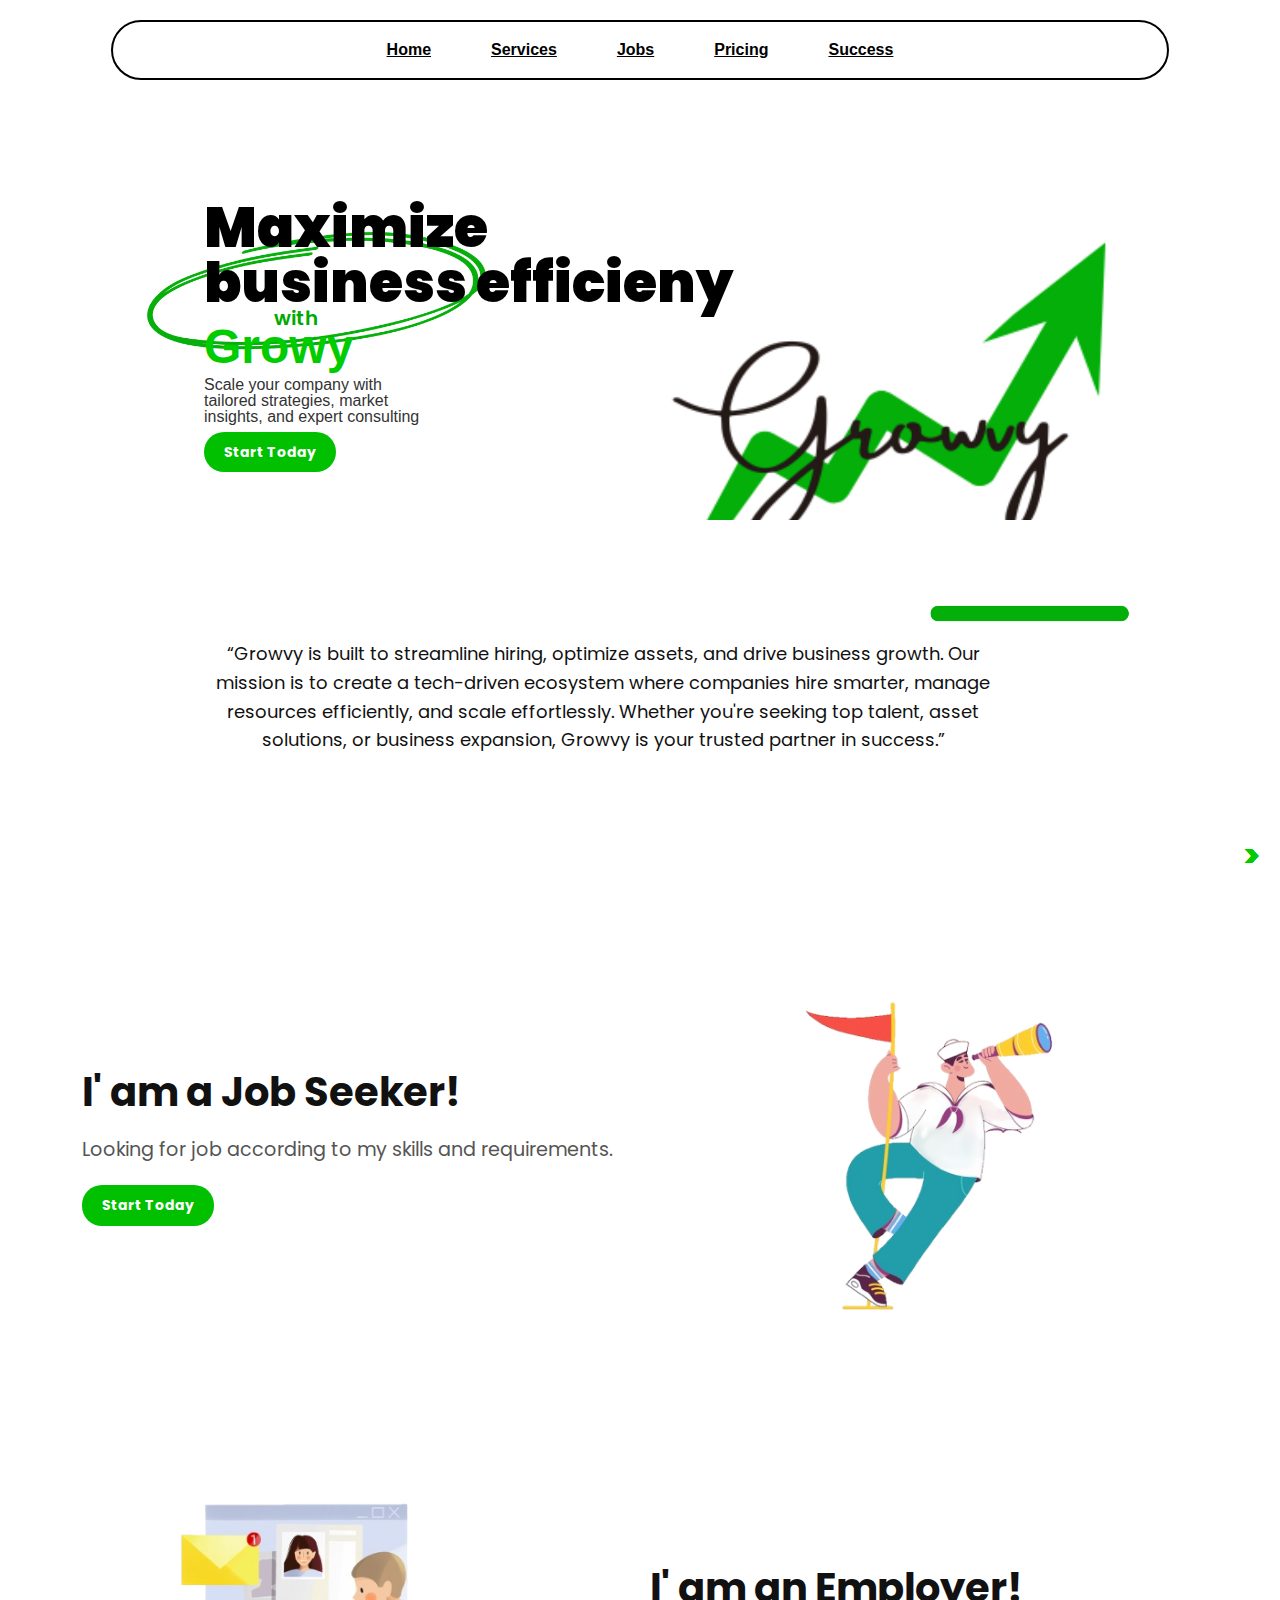
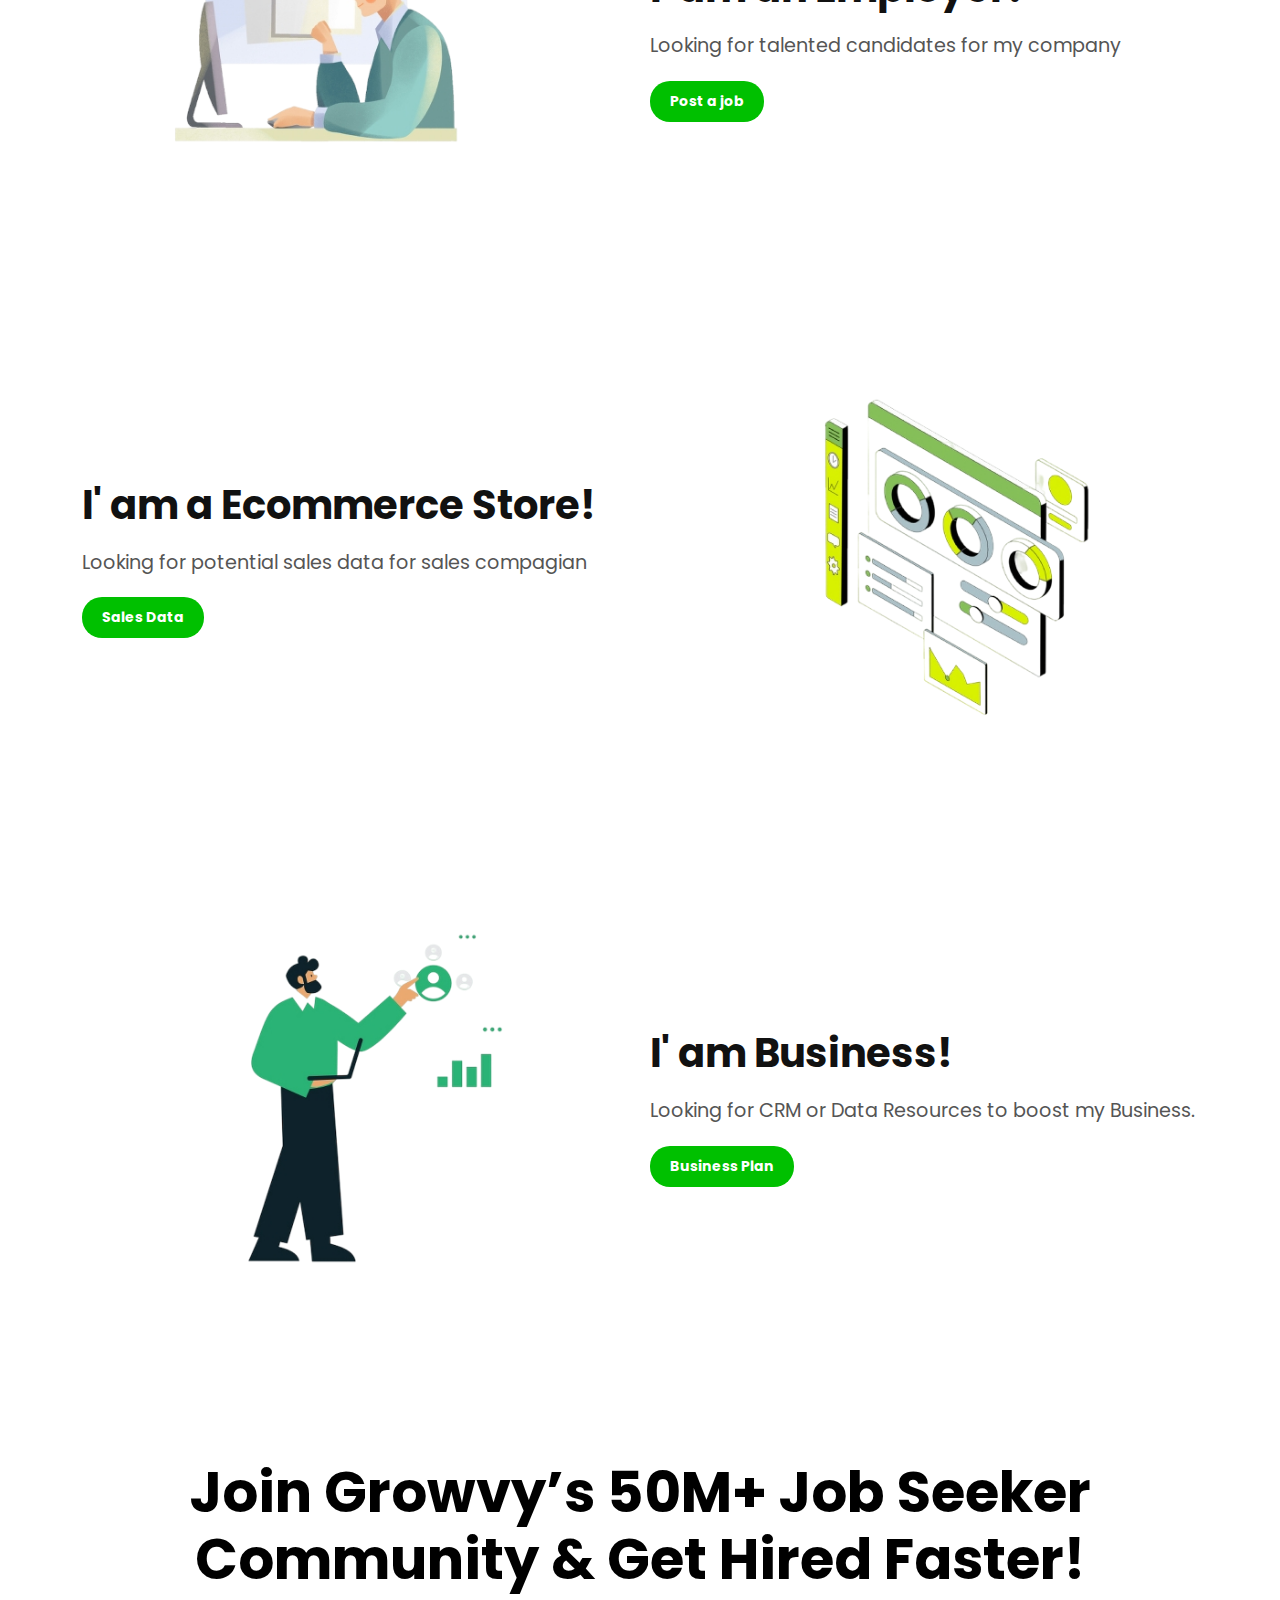
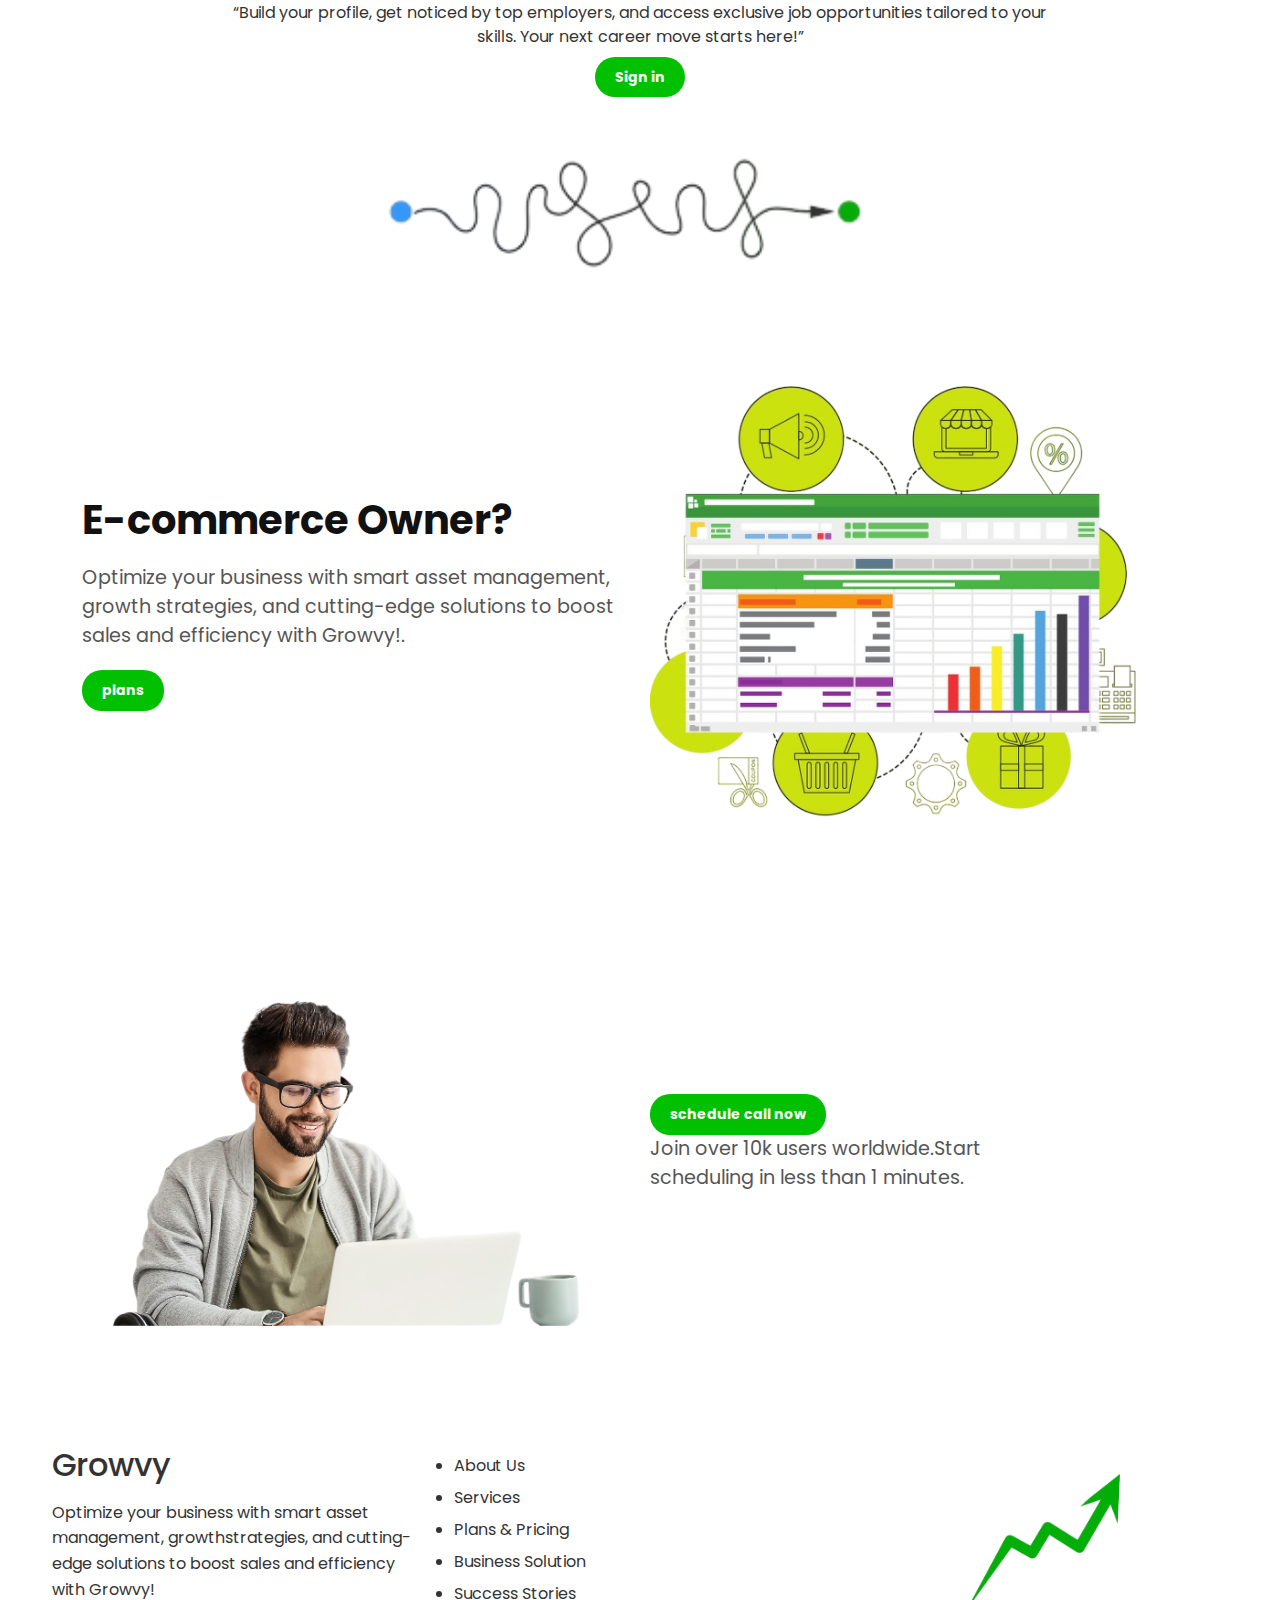
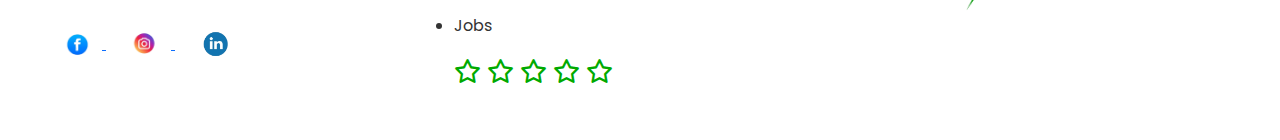
<file: index.html>
<!DOCTYPE html>
<html lang="en">
<head>
     <meta charset="UTF-8">
     <meta name="viewport" content="width=device-width, initial-scale=1.0">
     <meta http-equiv="X-UA-Compatible" content="Grwoy-web Home Page detail">
     <link href="https://fonts.googleapis.com/css2?family=Poppins:wght@700&display=swap" rel="stylesheet">
     <link rel="stylesheet" href="https://cdnjs.cloudflare.com/ajax/libs/font-awesome/6.0.0/css/all.min.css">
     <link href="https://cdn.jsdelivr.net/npm/bootstrap@5.3.0/dist/css/bootstrap.min.css" rel="stylesheet" />
     <link rel="stylesheet" href="https://cdnjs.cloudflare.com/ajax/libs/font-awesome/6.5.0/css/all.min.css">
     <link rel="stylesheet" href="css/style.css">
     <link rel="stylesheet" href="css/responsive.css">
     <title>Growy Website</title>
</head>
<body>
     <main>
          <div class="container">
               <div class="scroll-up-btn">
                    <i class="fas fa-angle-up"></i>
               </div>
          </div>
          <div class="container">
               <div class="navbar">
                    <ul>
                         <li><a href="#index.html">Home</a></li>
                         <li><a href="services/index.html">Services</a></li>
                         <li><a href="jobs/index.html">Jobs</a></li>
                         <li><a href="pricing/index.html">Pricing</a></li>
                         <li><a href="success/index.html">Success</a></li>
                    </ul>
               </div>
               <div class="menu-btn">
                    <i class="fas fa-bars"></i>
               </div>
               <div class="content">
                    <div class="img-conatiner">
                         <div class="container">
                              <div class="imge" style="background-image: url(img/Home-Front-bg-page.jpg);">
                                   <div class="text-overlay-3">
                                        <h1>Maximize <span> business efficieny</span></h1>
                                        <b>with</b>
                                        <h2>Growy</h2>
                                        <p>Scale your company with tailored strategies, market insights, and expert consulting</p>
                                        <a href="#" class="cta-button">Start Today</a>
                                   </div>
                              </div>
                         </div>
                    </div>
               </div>
          </div>
          <div class="container">
               <div class="scroll-up-btn">
                    <i class="fas fa-angle-up"></i>
               </div>
          </div>
          <section class="detail">
               <div class="container">
                    <div class="img-conatiner">
                         <div class="imgs" style="background-image: url(img/sectionbg.jpg);">
                              <div class="ext-overly-2">
                                   <p class="col-11">“Growvy is built to streamline hiring, optimize assets, and drive business growth. Our mission is to create a tech-driven ecosystem where companies hire smarter, manage resources efficiently, and scale effortlessly. Whether you're seeking top talent, asset solutions, or business expansion, Growvy is your trusted partner in success.”</p>
                              </div>
                         </div>
                    </div>
               </div>
          </section>
          <section class="slidr">
               <div class="container">
                    <div class="div1">
                         <div class="contnt">
                              <h2>I' am a Job Seeker!</h2>
                              <p>Looking for job according to my skills and requirements.</p>
                              <a href="#" class="cta-button">Start Today</a>
                         </div>
                         <div class="image">
                              <img src="img/slide1.png" alt="job-seeker" class="ob-seeker">
                         </div>
                    </div>
                    <div class="div1">
                         <div class="image">
                              <img src="img/slide2.png" alt="Employer" class="Employer">
                         </div>
                         <div class="contnt">
                              <h2>I' am an Employer!</h2>
                              <p>Looking for talented candidates for my company</p>
                              <a href="#" class="cta-button">Post a job</a>
                         </div>
                    </div>
                    <div class="div1">
                         <div class="contnt">
                              <h2>I' am a Ecommerce Store!</h2>
                              <p>Looking for potential sales data for sales compagian</p>
                              <a href="#" class="cta-button">Sales Data</a>
                         </div>
                         <div class="image">
                              <img src="img/slide3.png" alt="Ecommerce" class="Ecommerce">
                         </div>
                    </div>
                    <div class="div1">
                         <div class="image">
                              <img src="img/slide4.png" alt="Business" class="Business">
                         </div>
                         <div class="contnt">
                              <h2>I' am Business!</h2>
                              <p>Looking for CRM or Data Resources to boost my Business.</p>
                              <a href="#" class="cta-button">Business Plan</a>
                         </div>
                    </div>
               </div>
          </section>
          <section class="content_para">
               <div class="container">
                    <h2>Join Growvy’s 50M+ Job Seeker Community & Get Hired Faster!</h2>
                    <p class="col-12">“Build your profile, get noticed by top employers, and access exclusive job opportunities tailored to your skills. Your next career move starts here!”</p>
                    <a href="#" class="cta-button">Sign in</a>
               </div>
          </section>
          <section class="arrow">
               <div class="container">
                    <div class="img-conatiner">
                         <div class="imgss" style="background-image: url(img/arrow.png);">
                         </div>
                    </div>
               </div>
          </section>
          <section class="slidr1">
               <div class="container">
                    <div class="div1">
                         <div class="contnt">
                              <h2>E-commerce Owner?</h2>
                              <p>Optimize your business with smart asset management, growth strategies, and cutting-edge solutions to boost sales and efficiency with Growvy!.</p>
                              <a href="#" class="cta-button">plans</a>
                         </div>
                         <div class="image">
                              <img src="img/ecomer.png" alt="ecomer" class="ecomer">
                         </div>
                    </div>
               </div>
          </section>
          <section class="slidr2">
               <div class="container">
                    <div class="div1">
                         <div class="image">
                              <img src="img/comp.png" alt="comp" class="comp">
                         </div>
                         <div class="contnt">
                              <a href="#" class="cta-button">schedule call now</a>
                              <!-- <h2>E-commerce Owner?</h2> -->
                              <p class="col-8">Join over 10k users worldwide.Start scheduling in less than 1 minutes.</p>
                         </div>
                    </div>
               </div>
          </section>
          <section class="footer">
               <div class="container">
                    <div class="grid-3">
                         <div class="grid1">
                              <div class="detail1">
                                   <h2>Growvy</h2>
                                   <p>Optimize your business with smart asset management, growthstrategies, and cutting-edge solutions to boost sales and efficiency with Growvy!</p>
                              </div>
                              <div class="icons">
                                   <a href="https://facebook.com" target="_blank">
                                        <img src="img/facebook.png" alt="Facebook" width="50">
                                   </a>
                                   <a href="https://instagram.com" target="_blank">
                                        <img src="img/insta2.png" alt="Instagram" width="50">
                                   </a>
                                   <a href="https://linkedin.com" target="_blank">
                                        <img src="img/linkedin.png" alt="LinkedIn" width="50">
                                   </a>
                              </div>
                         </div>
                         <div class="grid2">
                              <div class="list">
                                   <ul>
                                        <li>about us</li>
                                        <li>services</li>
                                        <li>plans & pricing</li>
                                        <li>business solution</li>
                                        <li>success stories</li>
                                        <li>jobs</li>
                                   </ul>
                              </div>
                              <div class="rating_stars">
                                   <i class="fa-regular fa-star"></i>
                                   <i class="fa-regular fa-star"></i>
                                   <i class="fa-regular fa-star"></i>
                                   <i class="fa-regular fa-star"></i>
                                   <i class="fa-regular fa-star"></i>
                              </div>
                         </div>
                         <div class="grid3">
                              <div class="img-conatiner">
                                   <div class="imgss" style="background-image: url(img/arrow2.png);"></div>
                              </div>
                         </div>
                    </div>
               </div>
          </section>
     </main>
     <script src="js/script.js"></script>
     <script src="https://cdn.jsdelivr.net/npm/bootstrap@5.3.0/dist/js/bootstrap.bundle.min.js"></script>
</body>
</html>
</file>
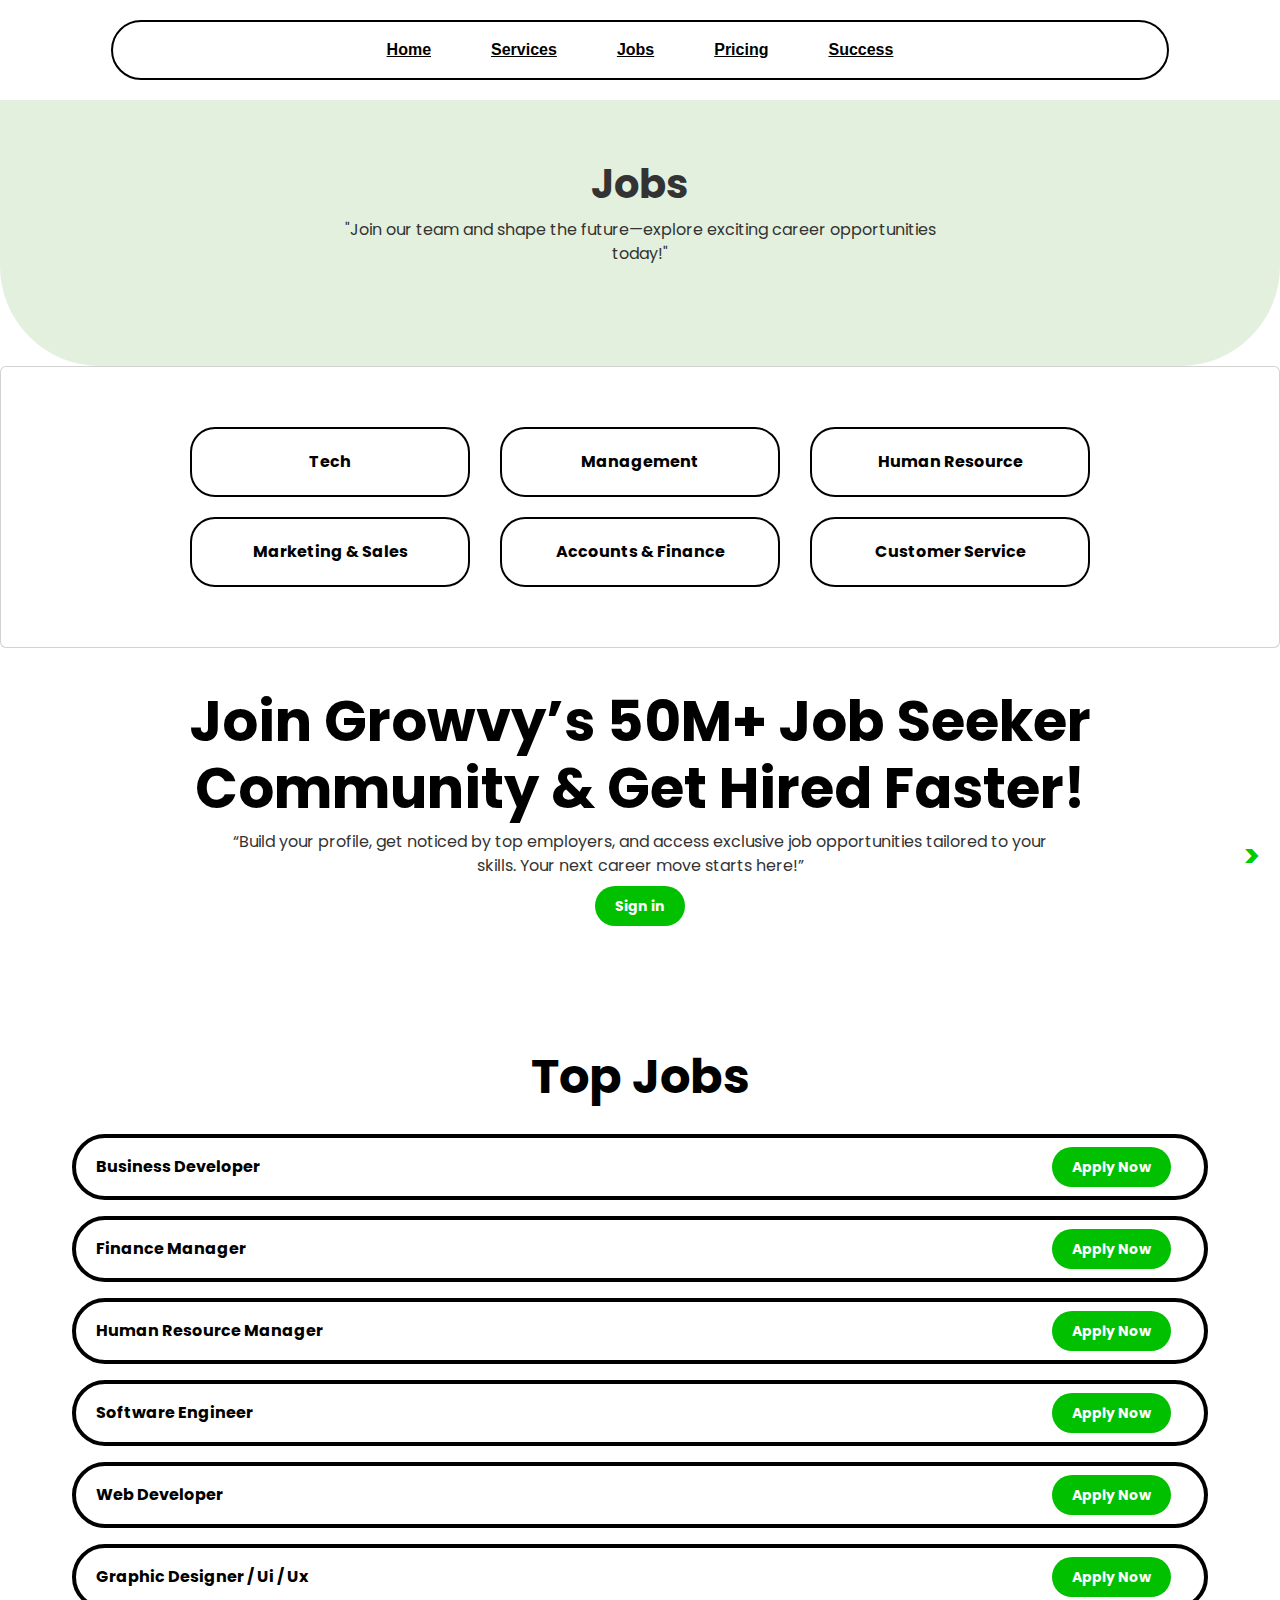
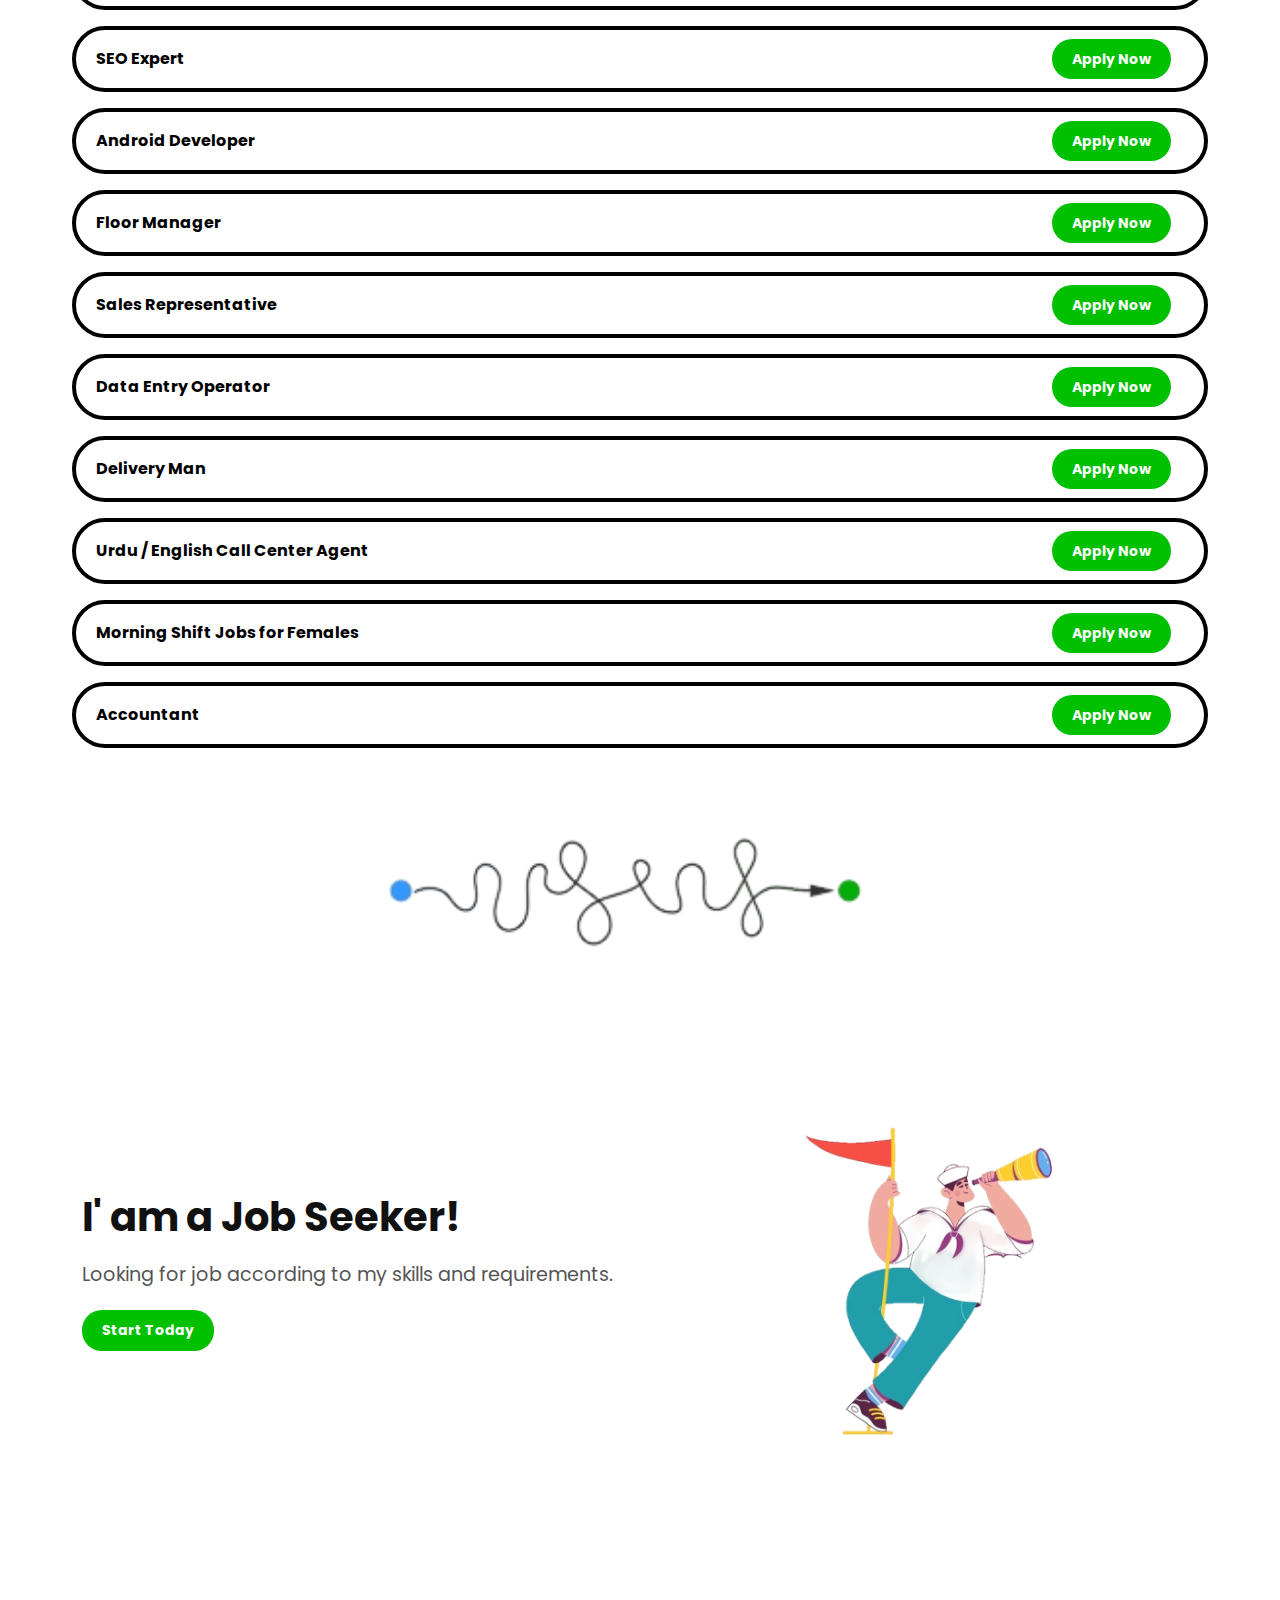
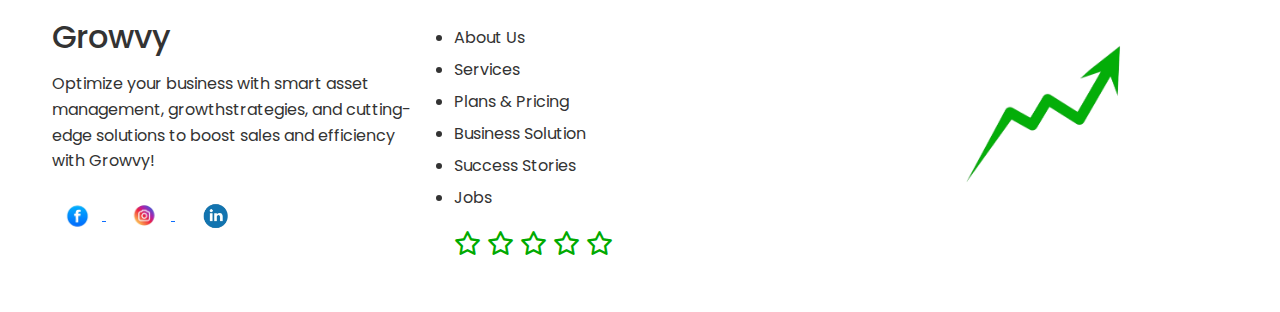
<file: jobs/index.html>
<!DOCTYPE html>
<html lang="en">
<head>
     <meta charset="UTF-8">
     <meta name="viewport" content="width=device-width, initial-scale=1.0">
     <meta http-equiv="X-UA-Compatible" content="Grwoy-web Services Page detail">
     <link href="https://fonts.googleapis.com/css2?family=Poppins:wght@700&display=swap" rel="stylesheet">
     <link rel="stylesheet" href="https://cdnjs.cloudflare.com/ajax/libs/font-awesome/6.0.0/css/all.min.css">
     <link href="https://cdn.jsdelivr.net/npm/bootstrap@5.3.0/dist/css/bootstrap.min.css" rel="stylesheet" />
     <link rel="stylesheet" href="https://cdnjs.cloudflare.com/ajax/libs/font-awesome/6.5.0/css/all.min.css">
     <!-- Home Page css Link -->
     <link rel="stylesheet" href="../css/style.css">
     <link rel="stylesheet" href="../css/responsive.css">
     <!-- jobs link -->
     <link rel="stylesheet" href="css/jobs.css">
     <link rel="stylesheet" href="css/responsive.css">
     <title>Jobs</title>
</head>
<body>
     <main>
          <div class="container">
               <div class="scroll-up-btn">
                    <i class="fas fa-angle-up"></i>
               </div>
          </div>
          <div class="container">
               <div class="navbar">
                    <ul>
                         <li><a href="../index.html">Home</a></li>
                         <li><a href="../services/index.html">Services</a></li>
                         <li><a href="#index.html">Jobs</a></li>
                         <li><a href="../pricing/index.html">Pricing</a></li>
                         <li><a href="../success/index.html">Success</a></li>
                    </ul>
               </div>
               <div class="menu-btn">
                    <i class="fas fa-bars"></i>
               </div>
          </div>
          <section class="jobs">
               <div class="container">
                    <div class="jobs-header">
                         <h2>jobs</h2>
                         <p>"Join our team and shape the future—explore exciting career opportunities today!"</p>
                    </div>
               </div>
          </section>
          <section class="card">
               <div class="container">
                    <div class="all-cards">
                         <div class="jobs-cards">
                              <p>Tech</p>
                         </div>
                         <div class="jobs-cards">
                              <p>Management</p>
                         </div>
                         <div class="jobs-cards">
                              <p>Human Resource</p>
                         </div>
                         <div class="jobs-cards">
                              <p> Marketing & Sales</p>
                         </div>
                         <div class="jobs-cards">
                              <p>Accounts & Finance</p>
                         </div>
                         <div class="jobs-cards">
                              <p>Customer Service</p>
                         </div>
                    </div>
               </div>
          </section>
          <section class="content_para">
               <div class="container">
                    <h2>Join Growvy’s 50M+ Job Seeker Community & Get Hired Faster!</h2>
                    <p class="col-12">“Build your profile, get noticed by top employers, and access exclusive job opportunities tailored to your skills. Your next career move starts here!”</p>
                    <a href="#" class="cta-button">Sign in</a>
               </div>
          </section>
          <section class="job">
               <div class="container">
                    <div class="ttl_jobs">
                         <h1>Top Jobs</h1>
                    </div>
                    <div class="job_options">
                         <div class="box1">
                              <div class="job_name">
                                   <b>Business Developer</b>
                              </div>
                              <div class="btn">
                                   <a href="#" class="cta-button">Apply Now</a>
                              </div>
                         </div>
                         <div class="box1">
                              <div class="job_name">
                                   <b>Finance Manager</b>
                              </div>
                              <div class="btn">
                                   <a href="#" class="cta-button">Apply Now</a>
                              </div>
                         </div>
                         <div class="box1">
                              <div class="job_name">
                                   <b>Human Resource Manager</b>
                              </div>
                              <div class="btn">
                                   <a href="#" class="cta-button">Apply Now</a>
                              </div>
                         </div>
                         <div class="box1">
                              <div class="job_name">
                                   <b>Software Engineer</b>
                              </div>
                              <div class="btn">
                                   <a href="#" class="cta-button">Apply Now</a>
                              </div>
                         </div>
                         <div class="box1">
                              <div class="job_name">
                                   <b>Web Developer</b>
                              </div>
                              <div class="btn">
                                   <a href="#" class="cta-button">Apply Now</a>
                              </div>
                         </div>
                         <div class="box1">
                              <div class="job_name">
                                   <b>Graphic Designer / Ui / Ux</b>
                              </div>
                              <div class="btn">
                                   <a href="#" class="cta-button">Apply Now</a>
                              </div>
                         </div>
                         <div class="box1">
                              <div class="job_name">
                                   <b>SEO Expert</b>
                              </div>
                              <div class="btn">
                                   <a href="#" class="cta-button">Apply Now</a>
                              </div>
                         </div>
                         <div class="box1">
                              <div class="job_name">
                                   <b>Android Developer</b>
                              </div>
                              <div class="btn">
                                   <a href="#" class="cta-button">Apply Now</a>
                              </div>
                         </div>
                         <div class="box1">
                              <div class="job_name">
                                   <b> Floor Manager</b>
                              </div>
                              <div class="btn">
                                   <a href="#" class="cta-button">Apply Now</a>
                              </div>
                         </div>
                         <div class="box1">
                              <div class="job_name">
                                   <b>Sales Representative</b>
                              </div>
                              <div class="btn">
                                   <a href="#" class="cta-button">Apply Now</a>
                              </div>
                         </div>
                         <div class="box1">
                              <div class="job_name">
                                   <b> Data Entry Operator</b>
                              </div>
                              <div class="btn">
                                   <a href="#" class="cta-button">Apply Now</a>
                              </div>
                         </div>
                         <div class="box1">
                              <div class="job_name">
                                   <b>Delivery Man</b>
                              </div>
                              <div class="btn">
                                   <a href="#" class="cta-button">Apply Now</a>
                              </div>
                         </div>
                         <div class="box1">
                              <div class="job_name">
                                   <b>Urdu / English Call Center Agent</b>
                              </div>
                              <div class="btn">
                                   <a href="#" class="cta-button">Apply Now</a>
                              </div>
                         </div>
                         <div class="box1">
                              <div class="job_name">
                                   <b>Morning Shift Jobs for Females</b>
                              </div>
                              <div class="btn">
                                   <a href="#" class="cta-button">Apply Now</a>
                              </div>
                         </div>
                         <div class="box1">
                              <div class="job_name">
                                   <b>Accountant</b>
                              </div>
                              <div class="btn">
                                   <a href="#" class="cta-button">Apply Now</a>
                              </div>
                         </div>
                    </div>
               </div>
          </section>
          <section class="arrow">
               <div class="container">
                    <div class="img-conatiner">
                         <div class="imgss" style="background-image: url(../img/arrow.png);">
                         </div>
                    </div>
               </div>
          </section>
          <section class="slidr">
               <div class="container">
                    <div class="div1">
                         <div class="contnt">
                              <h2>I' am a Job Seeker!</h2>
                              <p>Looking for job according to my skills and requirements.</p>
                              <a href="#" class="cta-button">Start Today</a>
                         </div>
                         <div class="image">
                              <img src="../img/slide1.png" alt="job-seeker" class="ob-seeker">
                         </div>
                    </div>
               </div>
          </section>
          <section class="footer">
               <div class="container">
                    <div class="grid-3">
                         <div class="grid1">
                              <div class="detail1">
                                   <h2>Growvy</h2>
                                   <p>Optimize your business with smart asset management, growthstrategies, and cutting-edge solutions to boost sales and efficiency with Growvy!</p>
                              </div>
                              <div class="icons">
                                   <a href="https://facebook.com" target="_blank">
                                        <img src="../img/facebook.png" alt="Facebook" width="50">
                                   </a>
                                   <a href="https://instagram.com" target="_blank">
                                        <img src="../img/insta2.png" alt="Instagram" width="50">
                                   </a>
                                   <a href="https://linkedin.com" target="_blank">
                                        <img src="../img/linkedin.png" alt="LinkedIn" width="50">
                                   </a>
                              </div>
                         </div>
                         <div class="grid2">
                              <div class="list">
                                   <ul>
                                        <li>about us</li>
                                        <li>services</li>
                                        <li>plans & pricing</li>
                                        <li>business solution</li>
                                        <li>success stories</li>
                                        <li>jobs</li>
                                   </ul>
                              </div>
                              <div class="rating_stars">
                                   <i class="fa-regular fa-star"></i>
                                   <i class="fa-regular fa-star"></i>
                                   <i class="fa-regular fa-star"></i>
                                   <i class="fa-regular fa-star"></i>
                                   <i class="fa-regular fa-star"></i>
                              </div>
                         </div>
                         <div class="grid3">
                              <div class="img-conatiner">
                                   <div class="imgss" style="background-image: url(../img/arrow2.png);"></div>
                              </div>
                         </div>
                    </div>
               </div>
          </section>
          <div class="container">
               <div class="scroll-up-btn">
                    <i class="fas fa-angle-up"></i>
               </div>
          </div>
     </main>
     <!-- jobs Js -->
      <script src="js/jobs.js"></script>
     <!-- HOme page JS -->
      <script src="../js/script.js"></script>
     <script src="https://cdn.jsdelivr.net/npm/bootstrap@5.3.0/dist/js/bootstrap.bundle.min.js"></script>
</body>
</html>
</file>
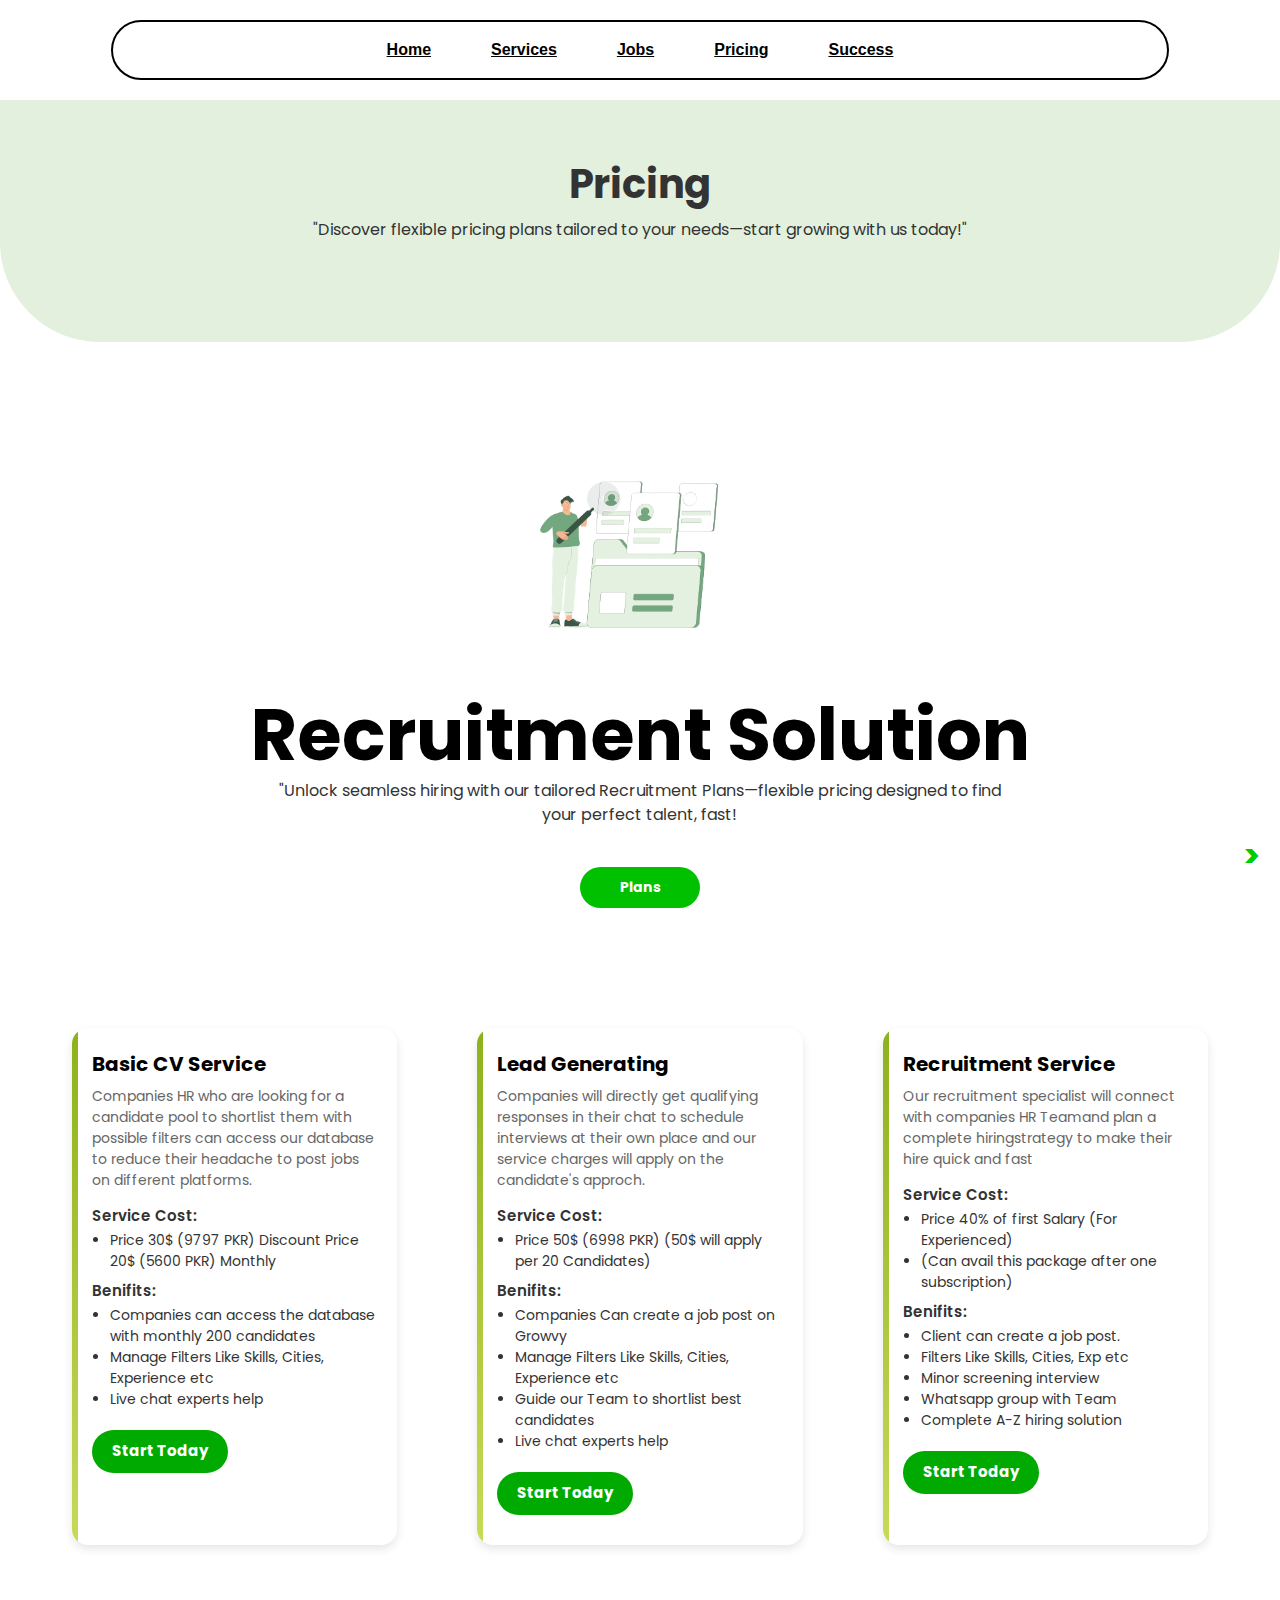
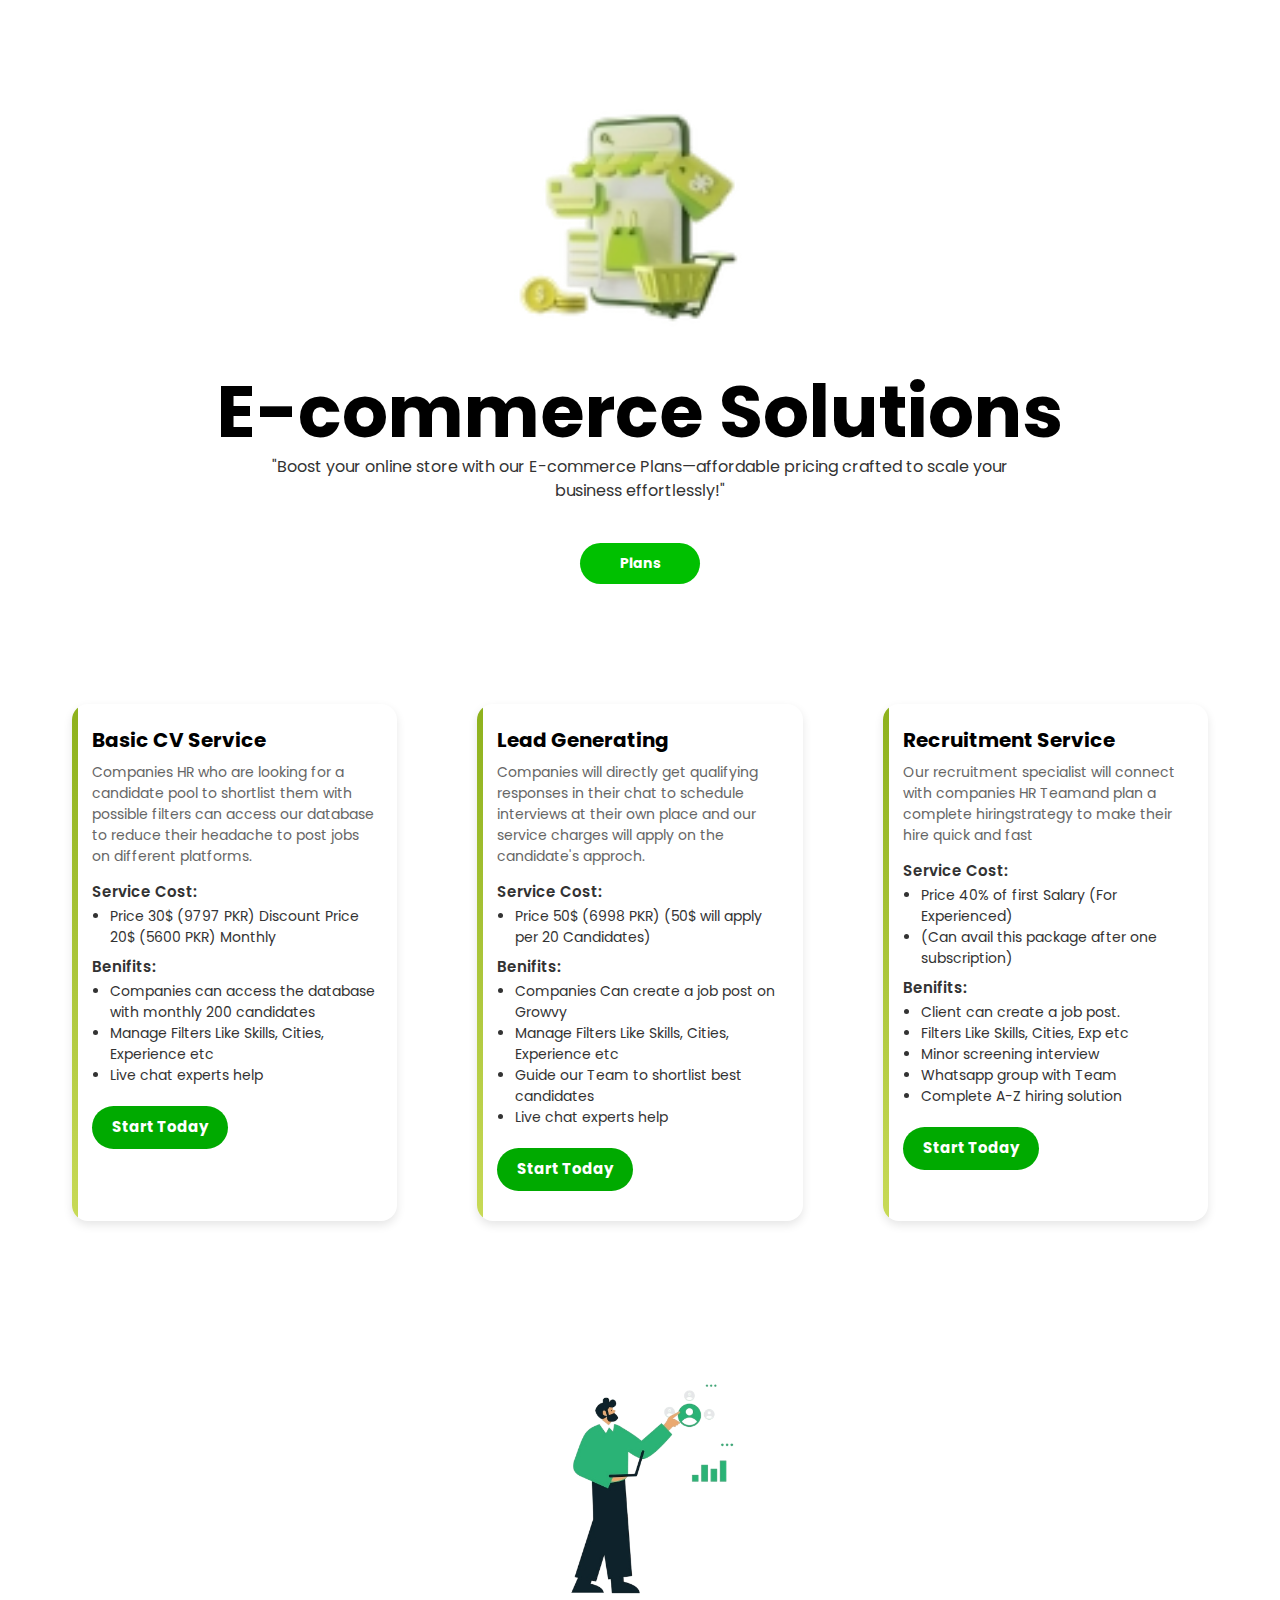
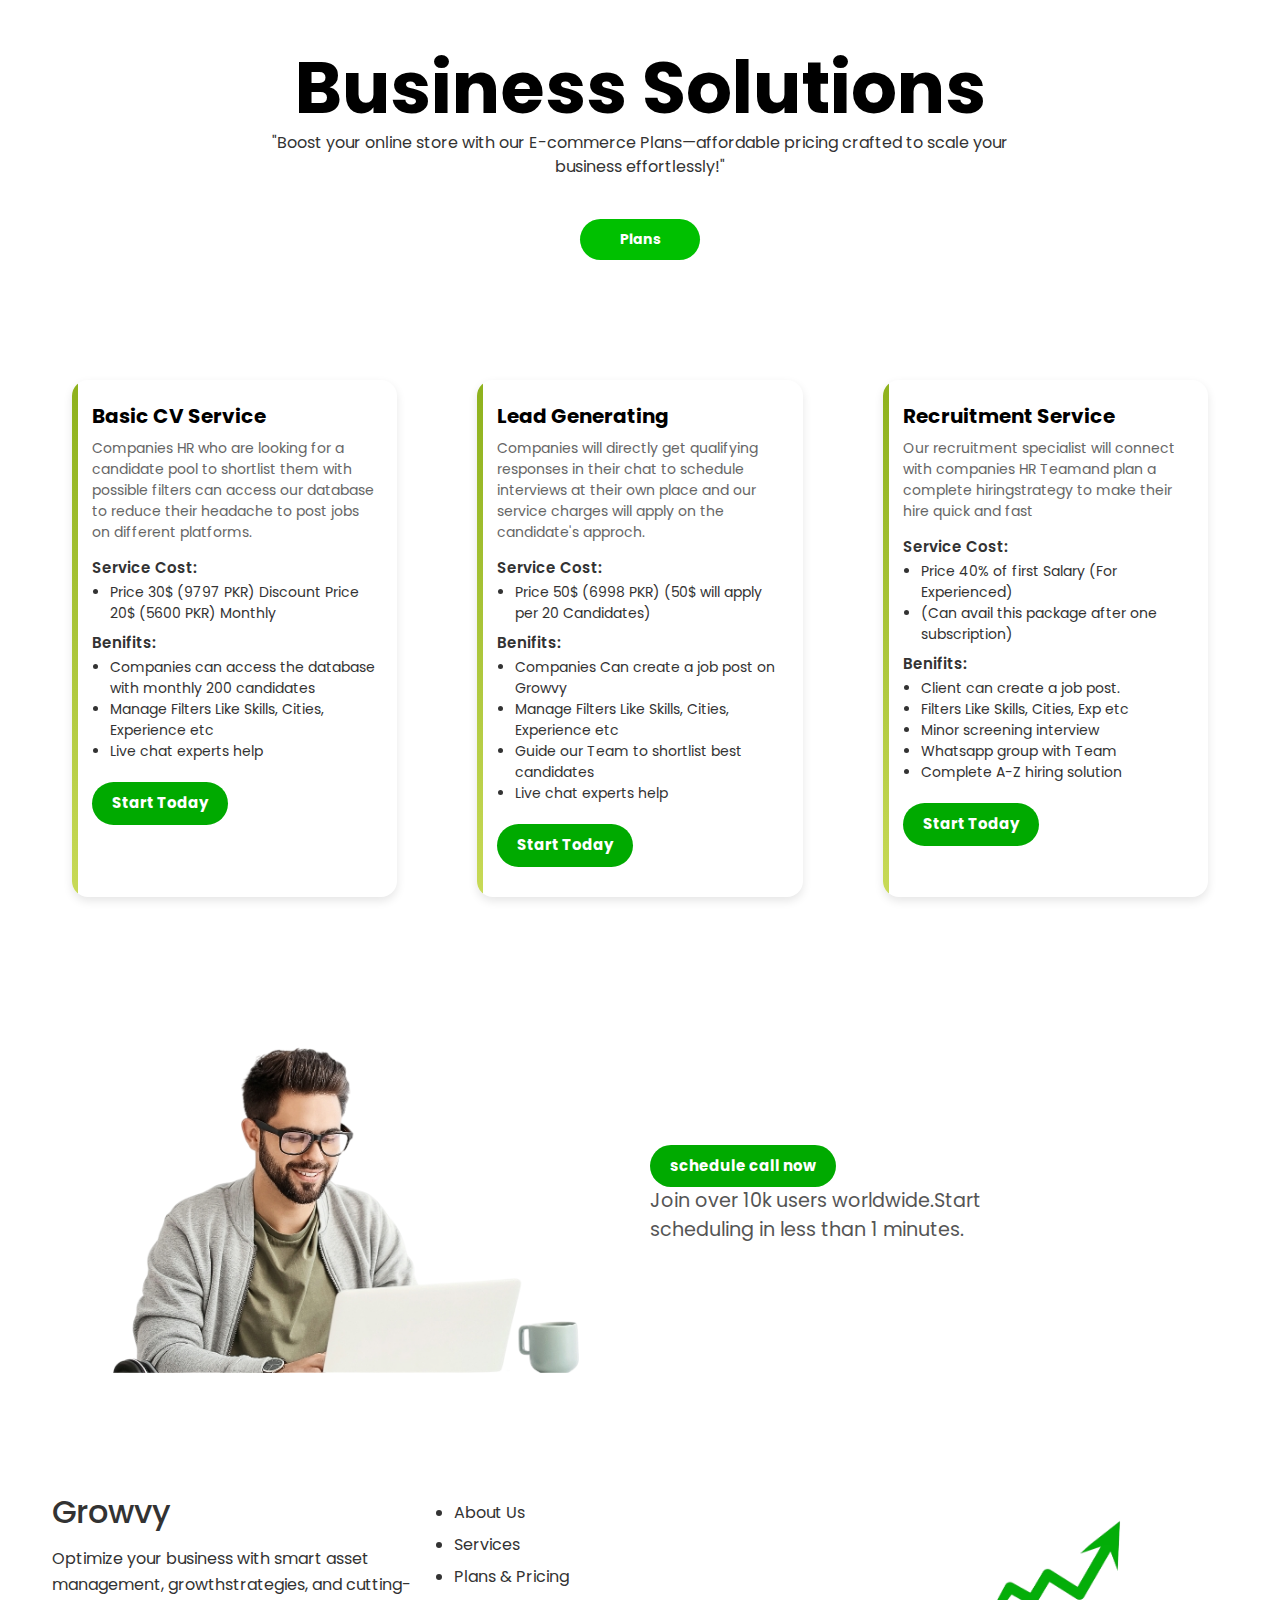
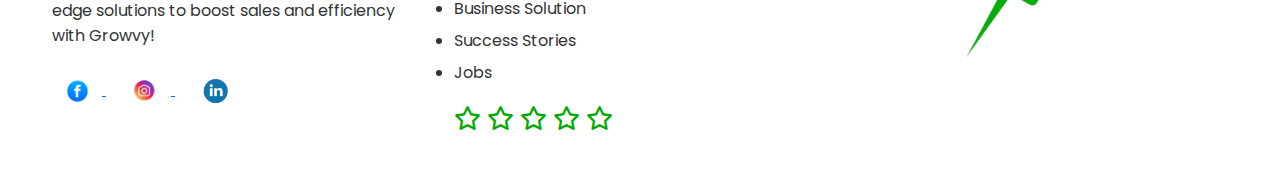
<file: pricing/index.html>
<!DOCTYPE html>
<html lang="en">
<head>
     <meta charset="UTF-8">
     <meta name="viewport" content="width=device-width, initial-scale=1.0">
     <meta http-equiv="X-UA-Compatible" content="Grwoy-web Services Page detail">
     <link href="https://fonts.googleapis.com/css2?family=Poppins:wght@700&display=swap" rel="stylesheet">
     <link rel="stylesheet" href="https://cdnjs.cloudflare.com/ajax/libs/font-awesome/6.0.0/css/all.min.css">
     <link href="https://cdn.jsdelivr.net/npm/bootstrap@5.3.0/dist/css/bootstrap.min.css" rel="stylesheet" />
     <link rel="stylesheet" href="https://cdnjs.cloudflare.com/ajax/libs/font-awesome/6.5.0/css/all.min.css">
     <!-- Home Page css Link -->
     <link rel="stylesheet" href="../css/style.css">
     <link rel="stylesheet" href="../css/responsive.css">
     <!-- pricing link -->
     <link rel="stylesheet" href="css/pricing.css">
     <link rel="stylesheet" href="css/responsive.css">
     <title>Pricing</title>
</head>
<body>
     <main>
          <div class="container">
               <div class="scroll-up-btn">
                    <i class="fas fa-angle-up"></i>
               </div>
          </div>
          <div class="container">
               <div class="navbar">
                    <ul>
                         <li><a href="../index.html">Home</a></li>
                         <li><a href="../services/index.html">Services</a></li>
                         <li><a href="../jobs/index.html">Jobs</a></li>
                         <li><a href="#index.html">Pricing</a></li>
                         <li><a href="../success/index.html">Success</a></li>
                    </ul>
               </div>
               <div class="menu-btn">
                    <i class="fas fa-bars"></i>
               </div>
          </div>
          <section class="price">
               <div class="container">
                    <div class="price-header">
                         <h2>Pricing</h2>
                         <p>"Discover flexible pricing plans tailored to your needs—start growing with us today!"</p>
                    </div>
               </div>
          </section>
          <section class="img_detail">
               <div class="container">
                    <div class="sec4">
                         <div class="imag-dtl">
                              <img src="../services/imag/Hiring (2).png" alt="">
                              <h1>Recruitment Solution</h1>
                              <p class="col-8"> "Unlock seamless hiring with our tailored Recruitment Plans—flexible pricing designed to find your perfect talent, fast!</p>
                              <a href="#" class="cta-button">Plans</a>
                         </div>
                         <div class="contnt-dtail">
                              <div class="pricing-cards">
                                   <div class="price-content">
                                        <h3>Basic CV Service</h3>
                                        <p>Companies HR who are looking for a candidate pool to shortlist them with possible filters can access our database to reduce their headache to post jobs on different platforms.</p>
                                        <div class="price-detail">
                                             <h4>Service Cost:</h4>
                                             <ul>
                                                  <li>Price 30$ (9797 PKR)
                                             Discount Price 20$ (5600 PKR) Monthly</li>
                                             </ul>
                                             <h4>Benifits:</h4>
                                             <ul>
                                                  <li>Companies can access the database with monthly 200 candidates</li>
                                                  <li>Manage Filters Like Skills, Cities, Experience etc</li>
                                                  <li>Live chat experts help</li>
                                             </ul>
                                        </div>
                                        <button class="cta-button">Start Today</button>
                                   </div>
                              </div>
                              <div class="pricing-cards">
                                   <div class="price-content">
                                        <h3>Lead Generating</h3>
                                        <p> Companies will directly get qualifying responses in their chat to schedule interviews at their own place and our service charges will apply on the candidate's approch. </p>
                                        <div class="price-detail">
                                             <h4>Service Cost:</h4>
                                             <ul>
                                                  <li>Price 50$ (6998 PKR)
                                                  (50$ will apply per 20 Candidates)</li>
                                             </ul>
                                             <h4>Benifits:</h4>
                                             <ul>
                                                  <li>Companies Can create a job post on Growvy </li>
                                                  <li>Manage Filters Like Skills, Cities, Experience etc</li>
                                                  <li>Guide our Team to shortlist best candidates</li>
                                                  <li>Live chat experts help</li>
                                             </ul>
                                        </div>
                                        <button class="cta-button">Start Today</button>
                                   </div>
                              </div>
                              <div class="pricing-cards">
                                   <div class="price-content">
                                        <h3>Recruitment Service</h3>
                                        <p>Our recruitment specialist will connect with companies HR Teamand plan a complete hiringstrategy to make their hire quick and fast</p>
                                        <div class="price-detail">
                                             <h4>Service Cost:</h4>
                                             <ul>
                                                  <li>Price 40% of first Salary (For Experienced)</li>
                                                  <li>(Can avail this package after one subscription)</li>
                                             </ul>
                                             <h4>Benifits:</h4>
                                             <ul>
                                                  <li>Client can create a job post. </li>
                                                  <li>Filters Like Skills, Cities, Exp etc</li>
                                                  <li>Minor screening interview</li>
                                                  <li>Whatsapp group with Team</li>
                                                  <li>Complete A-Z hiring solution</li>
                                             </ul>
                                        </div>
                                        <button class="cta-button">Start Today</button>
                                   </div>
                              </div>
                         </div>
                    </div>
                    <div class="sec4">
                         <div class="imag-dtl">
                              <img src="../services/imag/e-comerce.png" alt="">
                              <h1>E-commerce Solutions</h1>
                              <p class="col-8"> "Boost your online store with our E-commerce Plans—affordable pricing crafted to scale your business effortlessly!"</p>
                              <a href="#" class="cta-button">Plans</a>
                         </div>
                         <div class="contnt-dtail">
                              <div class="pricing-cards">
                                   <div class="price-content">
                                        <h3>Basic CV Service</h3>
                                        <p>Companies HR who are looking for a candidate pool to shortlist them with possible filters can access our database to reduce their headache to post jobs on different platforms.</p>
                                        <div class="price-detail">
                                             <h4>Service Cost:</h4>
                                             <ul>
                                                  <li>Price 30$ (9797 PKR)
                                             Discount Price 20$ (5600 PKR) Monthly</li>
                                             </ul>
                                             <h4>Benifits:</h4>
                                             <ul>
                                                  <li>Companies can access the database with monthly 200 candidates</li>
                                                  <li>Manage Filters Like Skills, Cities, Experience etc</li>
                                                  <li>Live chat experts help</li>
                                             </ul>
                                        </div>
                                        <button class="cta-button">Start Today</button>
                                   </div>
                              </div>
                              <div class="pricing-cards">
                                   <div class="price-content">
                                        <h3>Lead Generating</h3>
                                        <p> Companies will directly get qualifying responses in their chat to schedule interviews at their own place and our service charges will apply on the candidate's approch. </p>
                                        <div class="price-detail">
                                             <h4>Service Cost:</h4>
                                             <ul>
                                                  <li>Price 50$ (6998 PKR)
                                                  (50$ will apply per 20 Candidates)</li>
                                             </ul>
                                             <h4>Benifits:</h4>
                                             <ul>
                                                  <li>Companies Can create a job post on Growvy </li>
                                                  <li>Manage Filters Like Skills, Cities, Experience etc</li>
                                                  <li>Guide our Team to shortlist best candidates</li>
                                                  <li>Live chat experts help</li>
                                             </ul>
                                        </div>
                                        <button class="cta-button">Start Today</button>
                                   </div>
                              </div>
                              <div class="pricing-cards">
                                   <div class="price-content">
                                        <h3>Recruitment Service</h3>
                                        <p>Our recruitment specialist will connect with companies HR Teamand plan a complete hiringstrategy to make their hire quick and fast</p>
                                        <div class="price-detail">
                                             <h4>Service Cost:</h4>
                                             <ul>
                                                  <li>Price 40% of first Salary (For Experienced)</li>
                                                  <li>(Can avail this package after one subscription)</li>
                                             </ul>
                                             <h4>Benifits:</h4>
                                             <ul>
                                                  <li>Client can create a job post. </li>
                                                  <li>Filters Like Skills, Cities, Exp etc</li>
                                                  <li>Minor screening interview</li>
                                                  <li>Whatsapp group with Team</li>
                                                  <li>Complete A-Z hiring solution</li>
                                             </ul>
                                        </div>
                                        <button class="cta-button">Start Today</button>
                                   </div>
                              </div>
                         </div>
                    </div>
                    <div class="sec4">
                         <div class="imag-dtl">
                              <img src="../img/slide4.png" alt="">
                              <h1>Business Solutions</h1>
                              <p class="col-8">  "Boost your online store with our E-commerce Plans—affordable pricing crafted to scale your business effortlessly!"</p>
                              <a href="#" class="cta-button">Plans</a>
                         </div>
                         <div class="contnt-dtail">
                              <div class="pricing-cards">
                                   <div class="price-content">
                                        <h3>Basic CV Service</h3>
                                        <p>Companies HR who are looking for a candidate pool to shortlist them with possible filters can access our database to reduce their headache to post jobs on different platforms.</p>
                                        <div class="price-detail">
                                             <h4>Service Cost:</h4>
                                             <ul>
                                                  <li>Price 30$ (9797 PKR)
                                             Discount Price 20$ (5600 PKR) Monthly</li>
                                             </ul>
                                             <h4>Benifits:</h4>
                                             <ul>
                                                  <li>Companies can access the database with monthly 200 candidates</li>
                                                  <li>Manage Filters Like Skills, Cities, Experience etc</li>
                                                  <li>Live chat experts help</li>
                                             </ul>
                                        </div>
                                        <button class="cta-button">Start Today</button>
                                   </div>
                              </div>
                              <div class="pricing-cards">
                                   <div class="price-content">
                                        <h3>Lead Generating</h3>
                                        <p> Companies will directly get qualifying responses in their chat to schedule interviews at their own place and our service charges will apply on the candidate's approch. </p>
                                        <div class="price-detail">
                                             <h4>Service Cost:</h4>
                                             <ul>
                                                  <li>Price 50$ (6998 PKR)
                                                  (50$ will apply per 20 Candidates)</li>
                                             </ul>
                                             <h4>Benifits:</h4>
                                             <ul>
                                                  <li>Companies Can create a job post on Growvy </li>
                                                  <li>Manage Filters Like Skills, Cities, Experience etc</li>
                                                  <li>Guide our Team to shortlist best candidates</li>
                                                  <li>Live chat experts help</li>
                                             </ul>
                                        </div>
                                        <button class="cta-button">Start Today</button>
                                   </div>
                              </div>
                              <div class="pricing-cards">
                                   <div class="price-content">
                                        <h3>Recruitment Service</h3>
                                        <p>Our recruitment specialist will connect with companies HR Teamand plan a complete hiringstrategy to make their hire quick and fast</p>
                                        <div class="price-detail">
                                             <h4>Service Cost:</h4>
                                             <ul>
                                                  <li>Price 40% of first Salary (For Experienced)</li>
                                                  <li>(Can avail this package after one subscription)</li>
                                             </ul>
                                             <h4>Benifits:</h4>
                                             <ul>
                                                  <li>Client can create a job post. </li>
                                                  <li>Filters Like Skills, Cities, Exp etc</li>
                                                  <li>Minor screening interview</li>
                                                  <li>Whatsapp group with Team</li>
                                                  <li>Complete A-Z hiring solution</li>
                                             </ul>
                                        </div>
                                        <button class="cta-button">Start Today</button>
                                   </div>
                              </div>
                         </div>
                    </div>
               </div>
          </section>
          <section class="slidr2">
               <div class="container">
                    <div class="div1">
                         <div class="image">
                              <img src="../img/comp.png" alt="comp" class="comp">
                         </div>
                         <div class="contnt">
                              <a href="#" class="cta-button">schedule call now</a>
                              <!-- <h2>E-commerce Owner?</h2> -->
                              <p class="col-8">Join over 10k users worldwide.Start scheduling in less than 1 minutes.</p>
                         </div>
                    </div>
               </div>
          </section>
          <section class="footer">
               <div class="container">
                    <div class="grid-3">
                         <div class="grid1">
                              <div class="detail1">
                                   <h2>Growvy</h2>
                                   <p>Optimize your business with smart asset management, growthstrategies, and cutting-edge solutions to boost sales and efficiency with Growvy!</p>
                              </div>
                              <div class="icons">
                                   <a href="https://facebook.com" target="_blank">
                                        <img src="../img/facebook.png" alt="Facebook" width="50">
                                   </a>
                                   <a href="https://instagram.com" target="_blank">
                                        <img src="../img/insta2.png" alt="Instagram" width="50">
                                   </a>
                                   <a href="https://linkedin.com" target="_blank">
                                        <img src="../img/linkedin.png" alt="LinkedIn" width="50">
                                   </a>
                              </div>
                         </div>
                         <div class="grid2">
                              <div class="list">
                                   <ul>
                                        <li>about us</li>
                                        <li>services</li>
                                        <li>plans & pricing</li>
                                        <li>business solution</li>
                                        <li>success stories</li>
                                        <li>jobs</li>
                                   </ul>
                              </div>
                              <div class="rating_stars">
                                   <i class="fa-regular fa-star"></i>
                                   <i class="fa-regular fa-star"></i>
                                   <i class="fa-regular fa-star"></i>
                                   <i class="fa-regular fa-star"></i>
                                   <i class="fa-regular fa-star"></i>
                              </div>
                         </div>
                         <div class="grid3">
                              <div class="img-conatiner">
                                   <div class="imgss" style="background-image: url(../img/arrow2.png);"></div>
                              </div>
                         </div>
                    </div>
               </div>
          </section>
          <div class="container">
               <div class="scroll-up-btn">
                    <i class="fas fa-angle-up"></i>
               </div>
          </div>
     </main>
     <!-- pricing Js -->
      <script src="pricing/jobs.js"></script>
     <!-- HOme page JS -->
      <script src="../js/script.js"></script>
     <script src="https://cdn.jsdelivr.net/npm/bootstrap@5.3.0/dist/js/bootstrap.bundle.min.js"></script>
</body>
</html>
</file>
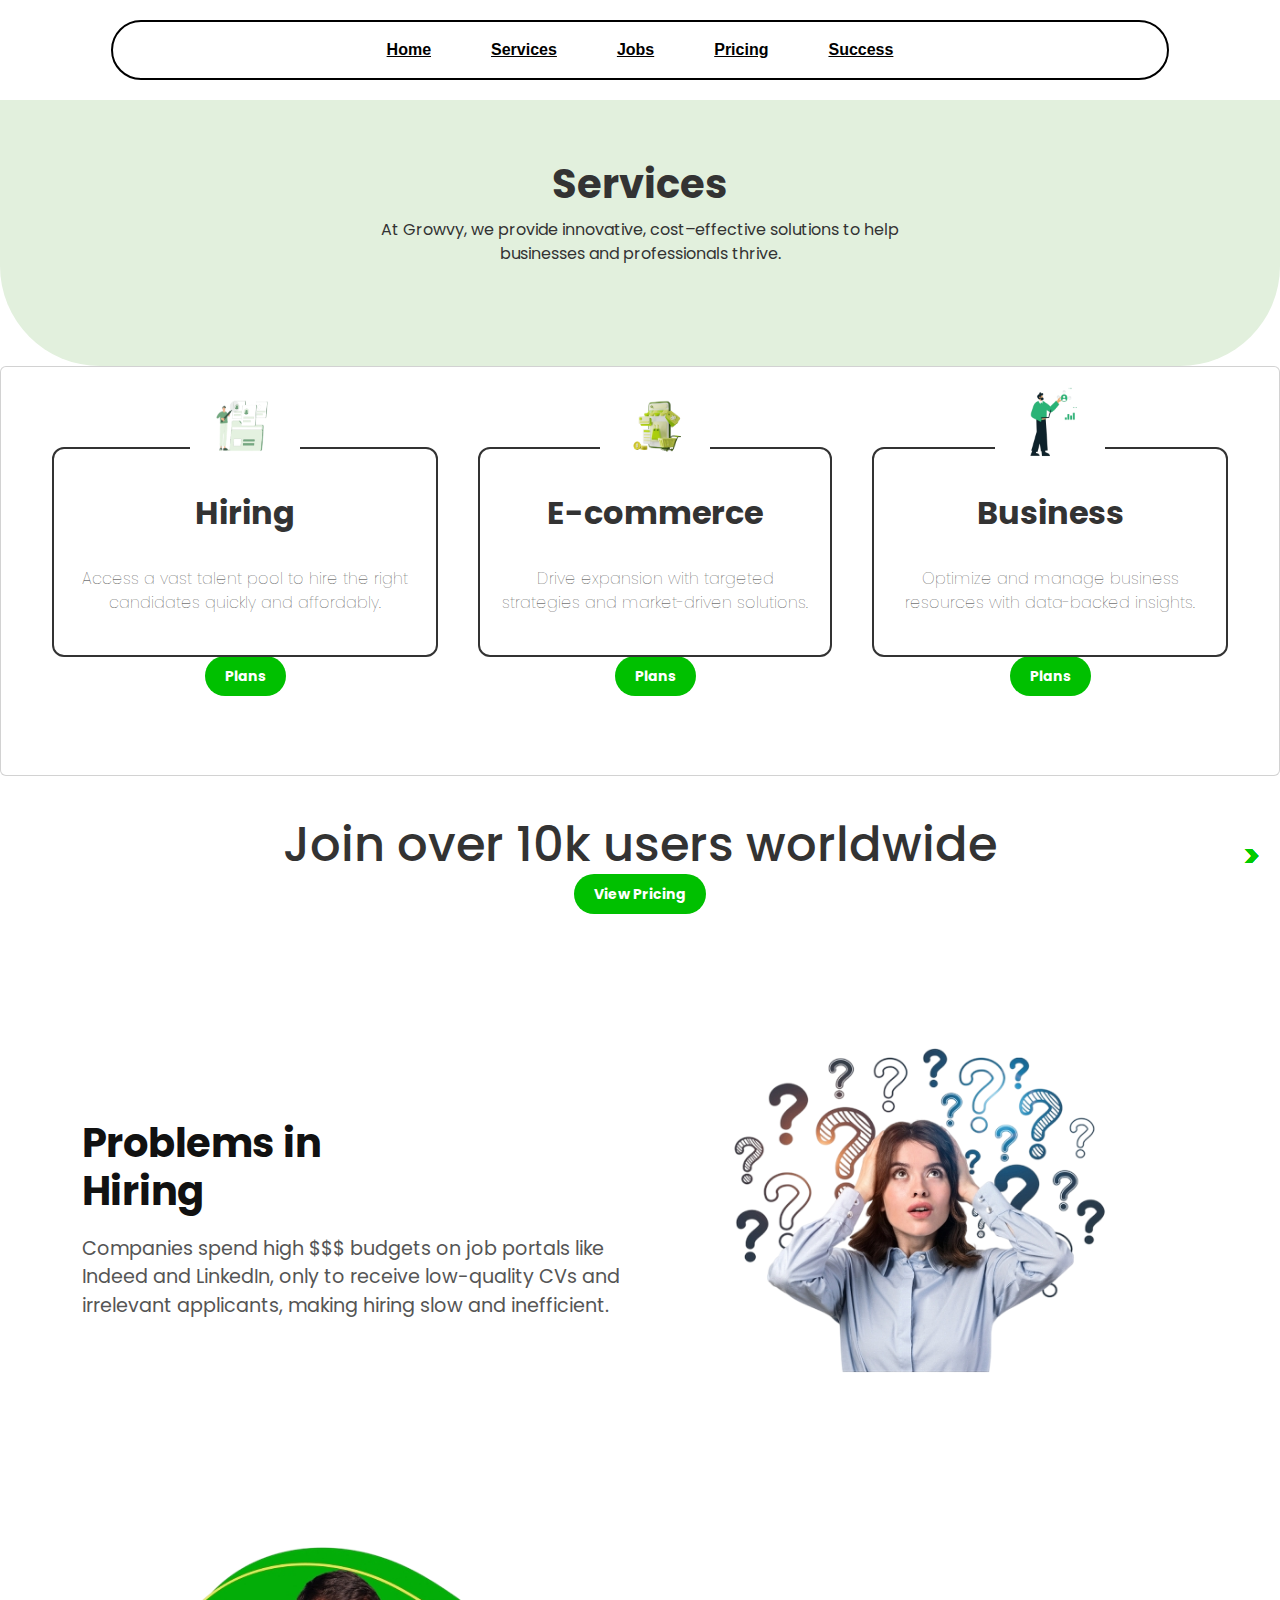
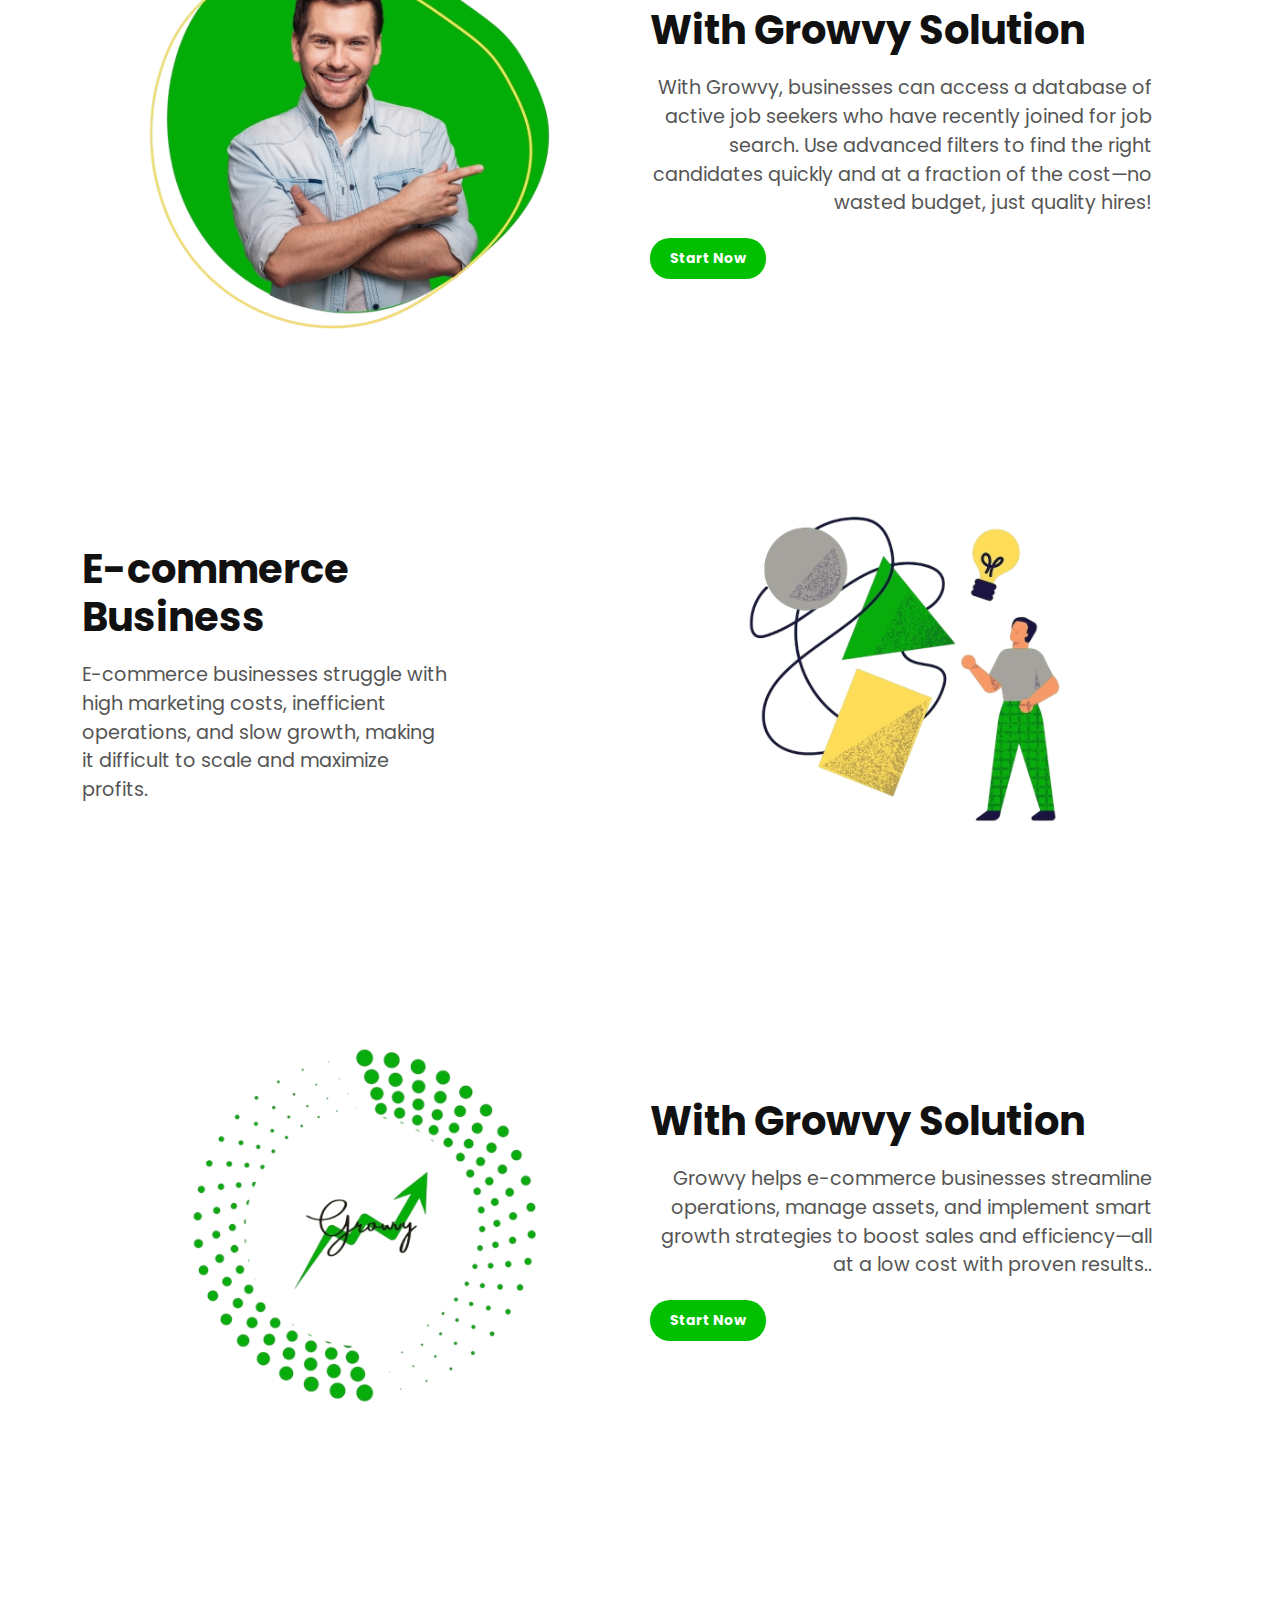
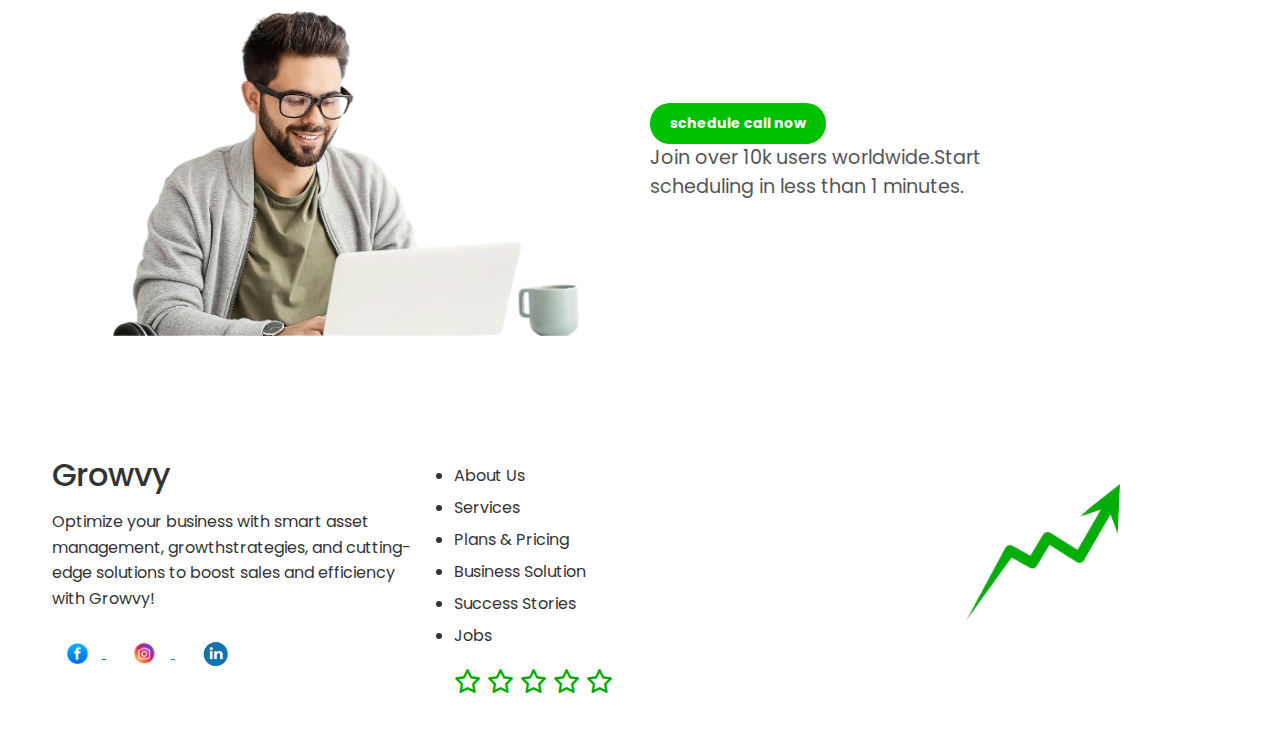
<file: services/index.html>
<!DOCTYPE html>
<html lang="en">
<head>
     <meta charset="UTF-8">
     <meta name="viewport" content="width=device-width, initial-scale=1.0">
     <meta http-equiv="X-UA-Compatible" content="Grwoy-web Services Page detail">
     <link href="https://fonts.googleapis.com/css2?family=Poppins:wght@700&display=swap" rel="stylesheet">
     <link rel="stylesheet" href="https://cdnjs.cloudflare.com/ajax/libs/font-awesome/6.0.0/css/all.min.css">
     <link href="https://cdn.jsdelivr.net/npm/bootstrap@5.3.0/dist/css/bootstrap.min.css" rel="stylesheet" />
     <link rel="stylesheet" href="https://cdnjs.cloudflare.com/ajax/libs/font-awesome/6.5.0/css/all.min.css">
     <!-- Home Page css Link -->
     <link rel="stylesheet" href="../css/style.css">
     <link rel="stylesheet" href="../css/responsive.css">
     <!-- Services link -->
     <link rel="stylesheet" href="css/services.css">
     <link rel="stylesheet" href="css/responsive.css">
     <title>Services</title>
</head>
<body>
     <main>
          <div class="container">
               <div class="scroll-up-btn">
                    <i class="fas fa-angle-up"></i>
               </div>
          </div>
          <div class="container">
               <div class="navbar">
                    <ul>
                         <li><a href="../index.html">Home</a></li>
                         <li><a href="#index.html">Services</a></li>
                         <li><a href="../jobs/index.html">Jobs</a></li>
                         <li><a href="../pricing/index.html">Pricing</a></li>
                         <li><a href="../success/">Success</a></li>
                    </ul>
               </div>
               <div class="menu-btn">
                    <i class="fas fa-bars"></i>
               </div>
          </div>
          <section class="services">
               <div class="container">
                    <div class="services-header">
                         <h2>Services</h2>
                         <p>At Growvy, we provide innovative, cost–effective solutions to help businesses and professionals thrive.</p>
                    </div>
               </div>
          </section>
          <section class="card">
               <div class="container">
                    <div class="all-cards">
                         <div class="services-cards">
                         <div class="card-item">
                              <div class="img">
                                   <img src="imag/Hiring (2).png" alt="Hiring">
                              </div>
                              <div class="dtl">
                                   <b>Hiring</b>
                                   <p>Access a vast talent pool to hire the right candidates quickly and affordably.</p>
                              </div>
                         </div>
                         <div class="btn">
                              <a href="#" class="cta-button">Plans</a>
                         </div>
                    </div>
                    <div class="services-cards">
                         <div class="card-item">
                              <div class="img">
                                   <img src="imag/ecomerce.png" alt="Hiring">
                              </div>
                              <div class="dtl">
                                   <b>E-commerce</b>
                                   <p> Drive expansion with targeted strategies and market-driven solutions.</p>
                              </div>
                         </div>
                         <div class="btn">
                              <a href="#" class="cta-button">Plans</a>
                         </div>
                    </div>
                    <div class="services-cards">
                         <div class="card-item">
                              <div class="img">
                                   <img src="../img/slide4.png" alt="Hiring">
                              </div>
                              <div class="dtl">
                                   <b>Business</b>
                                   <p>Optimize and manage business resources with data-backed insights.</p>
                              </div>
                         </div>
                         <div class="btn">
                              <a href="#" class="cta-button">Plans</a>
                         </div>
                    </div>
                    </div>
               </div>
          </section>
          <section class="paraa">
               <div class="container">
                    <h1>Join over 10k users worldwide</h1>
                    <a href="#" class="cta-button">View Pricing</a>
               </div>
          </section>
          <section class="slidr">
               <div class="container">
                    <div class="div1">
                         <div class="contnt">
                              <h2 class="col-8">Problems in Hiring</h2>
                              <p>Companies spend high $$$ budgets on job portals like Indeed and LinkedIn, only to receive low-quality CVs and irrelevant applicants, making hiring slow and inefficient.</p>
                              <!-- <a href="#" class="cta-button">Start Today</a> -->
                         </div>
                         <div class="image">
                              <img src="imag/1.png" alt="job-seeker" class="ob-seeker">
                         </div>
                    </div>
                    <div class="div1">
                         <div class="image">
                              <img src="imag/2.png" alt="Employer" class="Employer">
                         </div>
                         <div class="contnt">
                              <h2>With Growvy Solution</h2>
                              <p style="text-align: right;" class="col-11"> With Growvy, businesses can   access a database of active job seekers who
                                   have recently joined for job search.
                                   Use advanced filters to find the right
                                   candidates quickly and at a fraction of
                                   the cost—no wasted budget, just
                                   quality hires!</p>
                              <a href="#" class="cta-button">Start Now</a>
                         </div>
                    </div>
                    <div class="div1">
                         <div class="contnt">
                              <h2 class="col-8">E-commerce Business</h2>
                              <p class="col-8">E-commerce businesses struggle
                                   with high marketing costs,
                                   inefficient operations, and slow
                                   growth, making it difficult to scale
                                   and maximize profits.</p>
                              <!-- <a href="#" class="cta-button">Sales Data</a> -->
                         </div>
                         <div class="image">
                              <img src="imag/3.png" alt="Ecommerce" class="Ecommerce">
                         </div>
                    </div>
                    <div class="div1">
                         <div class="image">
                              <img src="imag/4.png" alt="Business" class="Business">
                         </div>
                         <div class="contnt">
                              <h2>With Growvy Solution</h2>
                              <p style="text-align: right;" class="col-11">Growvy helps e-commerce
                                   businesses streamline operations,
                                   manage assets, and implement smart
                                   growth strategies to boost sales and
                                   efficiency—all at a low cost with
                                   proven results..</p>
                              <a href="#" class="cta-button">Start Now</a>
                         </div>
                    </div>
               </div>
          </section>
          <section class="slidr2">
               <div class="container">
                    <div class="div1">
                         <div class="image">
                              <img src="../img/comp.png" alt="comp" class="comp">
                         </div>
                         <div class="contnt">
                              <a href="#" class="cta-button">schedule call now</a>
                              <!-- <h2>E-commerce Owner?</h2> -->
                              <p class="col-8">Join over 10k users worldwide.Start scheduling in less than 1 minutes.</p>
                         </div>
                    </div>
               </div>
          </section>
          <section class="footer">
               <div class="container">
                    <div class="grid-3">
                         <div class="grid1">
                              <div class="detail1">
                                   <h2>Growvy</h2>
                                   <p>Optimize your business with smart asset management, growthstrategies, and cutting-edge solutions to boost sales and efficiency with Growvy!</p>
                              </div>
                              <div class="icons">
                                   <a href="https://facebook.com" target="_blank">
                                        <img src="../img/facebook.png" alt="Facebook" width="50">
                                   </a>
                                   <a href="https://instagram.com" target="_blank">
                                        <img src="../img/insta2.png" alt="Instagram" width="50">
                                   </a>
                                   <a href="https://linkedin.com" target="_blank">
                                        <img src="../img/linkedin.png" alt="LinkedIn" width="50">
                                   </a>
                              </div>
                         </div>
                         <div class="grid2">
                              <div class="list">
                                   <ul>
                                        <li>about us</li>
                                        <li>services</li>
                                        <li>plans & pricing</li>
                                        <li>business solution</li>
                                        <li>success stories</li>
                                        <li>jobs</li>
                                   </ul>
                              </div>
                              <div class="rating_stars">
                                   <i class="fa-regular fa-star"></i>
                                   <i class="fa-regular fa-star"></i>
                                   <i class="fa-regular fa-star"></i>
                                   <i class="fa-regular fa-star"></i>
                                   <i class="fa-regular fa-star"></i>
                              </div>
                         </div>
                         <div class="grid3">
                              <div class="img-conatiner">
                                   <div class="imgss" style="background-image: url(../img/arrow2.png);"></div>
                              </div>
                         </div>
                    </div>
               </div>
          </section>
          <div class="container">
               <div class="scroll-up-btn">
                    <i class="fas fa-angle-up"></i>
               </div>
          </div>
     </main>
     <!-- services Js -->
      <script src="js/services.js"></script>
     <!-- HOme page JS -->
      <script src="../js/script.js"></script>
     <script src="https://cdn.jsdelivr.net/npm/bootstrap@5.3.0/dist/js/bootstrap.bundle.min.js"></script>
</body>
</html>
</file>
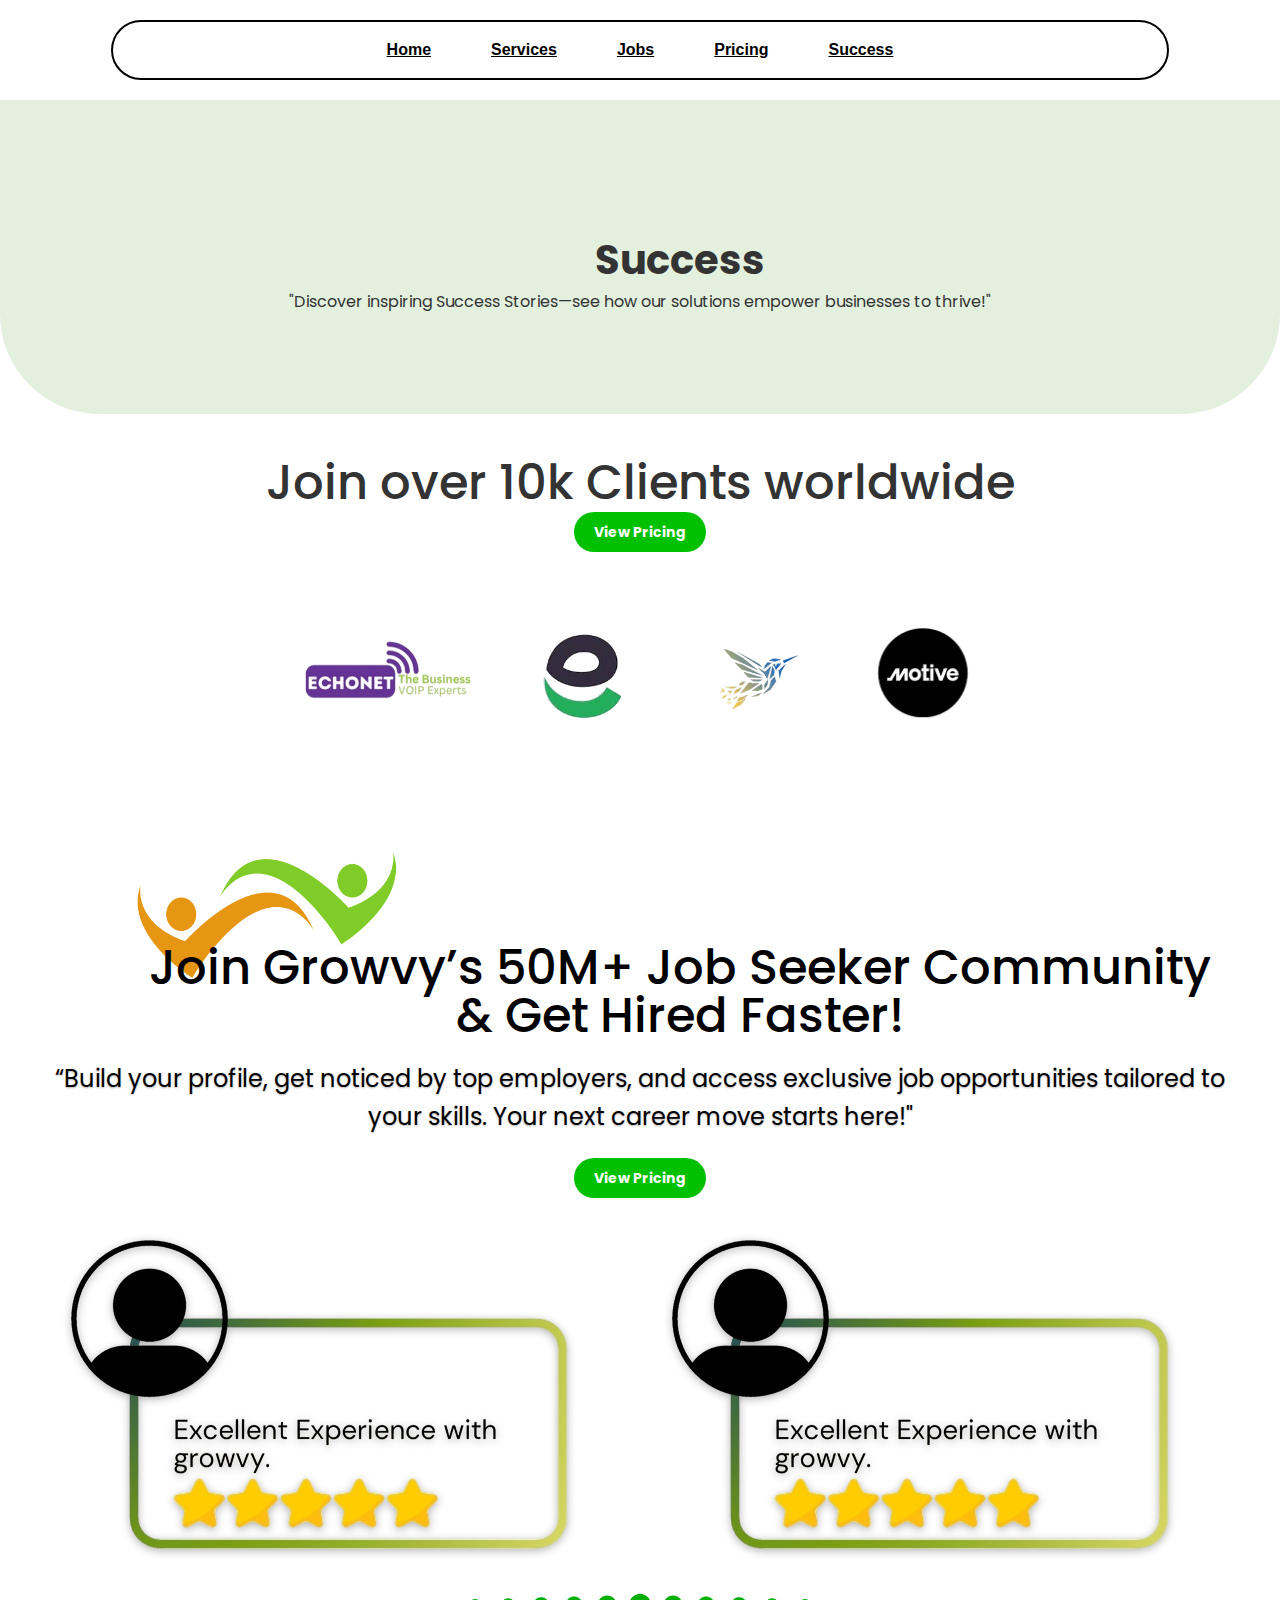
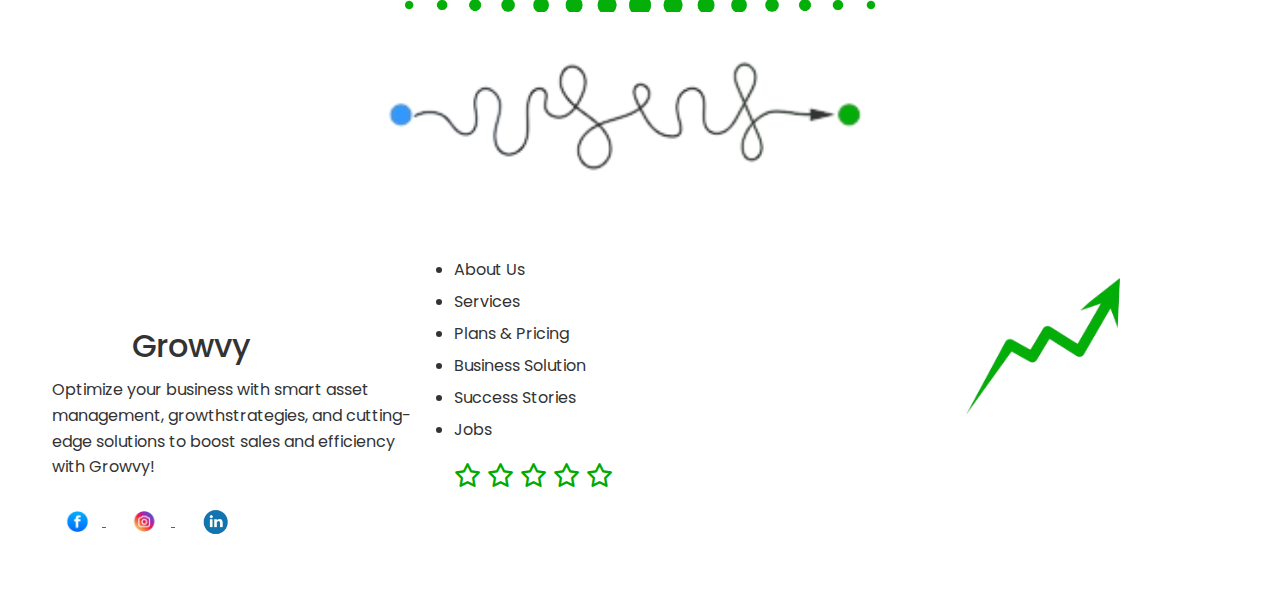
<file: success/index.html>
<!DOCTYPE html>
<html lang="en">
<head>
     <meta charset="UTF-8">
     <meta name="viewport" content="width=device-width, initial-scale=1.0">
     <meta http-equiv="X-UA-Compatible" content="Grwoy-web Services Page detail">
     <link href="https://fonts.googleapis.com/css2?family=Poppins:wght@700&display=swap" rel="stylesheet">
     <link rel="stylesheet" href="https://cdnjs.cloudflare.com/ajax/libs/font-awesome/6.0.0/css/all.min.css">
     <link href="https://cdn.jsdelivr.net/npm/bootstrap@5.3.0/dist/css/bootstrap.min.css" rel="stylesheet" />
     <link rel="stylesheet" href="https://cdnjs.cloudflare.com/ajax/libs/font-awesome/6.5.0/css/all.min.css">
     <!-- Home Page css Link -->
     <link rel="stylesheet" href="../css/style.css">
     <link rel="stylesheet" href="../css/responsive.css">
     <!-- Service page css link -->
      <link rel="stylesheet" href="../services/css/services.css">
      <link rel="stylesheet" href="../services/css/responsive.css">
     <!-- success link -->
     <link rel="stylesheet" href="css/success.css">
     <link rel="stylesheet" href="css/responsive.css">
     <title>Success</title>
</head>
<body>
     <main>
          <div class="container">
               <div class="scroll-up-btn">
                    <i class="fas fa-angle-up"></i>
               </div>
          </div>
          <div class="container">
               <div class="navbar">
                    <ul>
                         <li><a href="../index.html">Home</a></li>
                         <li><a href="../services/index.html">Services</a></li>
                         <li><a href="../jobs/index.html">Jobs</a></li>
                         <li><a href="../pricing/index.html">Pricing</a></li>
                         <li><a href="#index.html">Success</a></li>
                    </ul>
               </div>
               <div class="menu-btn">
                    <i class="fas fa-bars"></i>
               </div>
          </div>
          <section class="success">
               <div class="container">
                    <div class="success-header">
                         <h2>Success</h2>
                         <p>"Discover inspiring Success Stories—see how our solutions empower businesses to thrive!"</p>
                    </div>
               </div>
          </section>
          <section class="paraa">
               <div class="container">
                    <h1>Join over 10k Clients worldwide</h1>
                    <a href="#" class="cta-button">View Pricing</a>
               </div>
               <div class="imagess">
                    <img src="image/echonet.png" alt="echonet">
                    <img src="image/easypaisa.png" alt="easypaisa">
                    <img src="image/social-swirl.png" alt="social-swirl">
                    <img src="image/motive.png" alt="motive">
               </div>
          </section>
          <section class="content">
               <div class="img-containers">
                         <div class="container">
                              <div class="imges" style="background-image: url(image/bg-5.jpg);">
                                   <div class="text-overlay-5">
                                        <h2>Join Growvy’s 50M+ Job Seeker 
                                             Community & Get Hired Faster!
                                        </h2>
                                        <p>“Build your profile, get noticed by top employers, and access exclusive job opportunities tailored to your skills. Your next career move starts here!"</p>
                                        <a href="#" class="cta-button">View Pricing</a>
                                        <div class="img2">
                                             <img src="image/success.png" alt="success">
                                             <img src="image/success.png" alt="success">
                                        </div>
                                   </div>
                              </div>
                         </div>
                    </div>
          </section>
          
          <section class="arrow">
               <div class="container">
                    <div class="img-conatiner">
                         <div class="imgss" style="background-image: url(../img/arrow.png);">
                         </div>
                    </div>
               </div>
          </section>
          <section class="footer">
               <div class="container">
                    <div class="grid-3">
                         <div class="grid1">
                              <div class="detail1">
                                   <h2>Growvy</h2>
                                   <p>Optimize your business with smart asset management, growthstrategies, and cutting-edge solutions to boost sales and efficiency with Growvy!</p>
                              </div>
                              <div class="icons">
                                   <a href="https://facebook.com" target="_blank">
                                        <img src="../img/facebook.png" alt="Facebook" width="50">
                                   </a>
                                   <a href="https://instagram.com" target="_blank">
                                        <img src="../img/insta2.png" alt="Instagram" width="50">
                                   </a>
                                   <a href="https://linkedin.com" target="_blank">
                                        <img src="../img/linkedin.png" alt="LinkedIn" width="50">
                                   </a>
                              </div>
                         </div>
                         <div class="grid2">
                              <div class="list">
                                   <ul>
                                        <li>about us</li>
                                        <li>services</li>
                                        <li>plans & pricing</li>
                                        <li>business solution</li>
                                        <li>success stories</li>
                                        <li>jobs</li>
                                   </ul>
                              </div>
                              <div class="rating_stars">
                                   <i class="fa-regular fa-star"></i>
                                   <i class="fa-regular fa-star"></i>
                                   <i class="fa-regular fa-star"></i>
                                   <i class="fa-regular fa-star"></i>
                                   <i class="fa-regular fa-star"></i>
                              </div>
                         </div>
                         <div class="grid3">
                              <div class="img-conatiner">
                                   <div class="imgss" style="background-image: url(../img/arrow2.png);"></div>
                              </div>
                         </div>
                    </div>
               </div>
          </section>
          <div class="container">
               <div class="scroll-up-btn">
                    <i class="fas fa-angle-up"></i>
               </div>
          </div>
     </main>
     <!-- success Js -->
      <script src="js/success.js"></script>
     <!-- HOme page JS -->
      <script src="../js/script.js"></script>
     <script src="https://cdn.jsdelivr.net/npm/bootstrap@5.3.0/dist/js/bootstrap.bundle.min.js"></script>
</body>
</html>
</file>
<file: css/style.css>
* {
  margin: 0;
  padding: 0;
  box-sizing: border-box;
}

:root {
  --primary-blue: #2A5BDA;
  --dark-text: #333333;
  --white: #FFFFFF;
  --p--txt: black;
  --p--hover: #555;
  --p--btn: #00aa00;
}

/* ===== BODY & CONTAINER ===== */
body {
  font-family: 'Poppins', sans-serif;
  color: var(--dark-text);
  overflow-x: hidden;
}

.container {
  max-width: 1200px;
  margin: 0 auto;
}

/* ===== NAVBAR ===== */
.navbar {
  margin: 20px auto;
  border: 2px solid var(--p--txt);
  padding: 16px;
  display: flex;
  justify-content: center;
  position: sticky;
  top: 0;
  z-index: 100;
  width: 90%;
  align-items: center;
  flex-wrap: wrap;
  border-radius: 100px;
  background-color: white;
}

.navbar ul {
  list-style: none;
  display: flex;
  gap: 60px;
  cursor: pointer;
  padding: 0;
  margin: 0;
}

.navbar ul li {
  text-align: center;
}

.navbar ul li a {
  text-decoration: underline;
  font-weight: bold;
  color: var(--p--txt);
  font-family: sans-serif;
  transition: 0.3s;
}

.navbar ul li a:hover,
.navbar a:hover {
  color: var(--primary-blue);
}

/* ===== HERO SECTION ===== */
.content {
  padding: 20px;
}
/* Section bg style of every */
.img-container {
  width: 100%;
  position: absolute;
}

.imge {
  position: relative;
  width: 100%;
  background-size: cover;
  background-position: center;
  background-repeat: no-repeat;
  height: 420px;
  padding: 40px;
  bottom: 20px;
}

.text-overlay-3 {
  padding: 60px 80px;
  max-width: 700px;
  line-height: 1.4;
}

.text-overlay-3 h1 {
  font-weight: 900;
  font-size: 55px;
  color: black;
  font-family: "Poppins", "Arial Black", sans-serif;
  line-height: 1;
}

.text-overlay-3 h1 span {
  display: inline-block;
  color: black;
  position: relative;
}

/* GREEN CIRCLE ACCENT */
.text-overlay-3 h1 span::before {
  content: "";
  position: absolute;
  left: -30px;
  top: 10px;
  width: 210px;
  height: 80px;
  border: 4px solid #00cc00;
  border-radius: 50%;
  transform: rotate(-30deg);
  z-index: -1;
}

.text-overlay-3 b {
  display: block;
  font-size: 20px;
  color: #00aa00;
  font-weight: 600;
  margin-left: 70px;
  line-height: 0.01;
}

.text-overlay-3 h2 {
  font-size: 3rem;
  color: #00cc00;
  font-weight: bold;
  font-family: "Segoe UI", sans-serif;
  line-height: 0.8;
  margin: 10px 0;
}

.text-overlay-3 p {
  line-height: 1;
  font-size: 16px;
  color: #333;
  margin-top: 10px;
  font-family: Arial, sans-serif;
  max-width: 40%;
}

/* ===== CTA BUTTON ===== */
.text-overlay-3 .cta-button {
  background-color: #00c000; /* Bright green */
  color: white;
  padding: 10px 20px;
  border-radius: 20px;
  text-decoration: none;
  font-weight: bold;
  font-size: 14px;
  transition: background-color 0.3s ease;
}

.text-overlay-3 .cta-button:hover {
  background-color: var(--p--btn);
}

/* ===== MENU BUTTON (MOBILE) ===== */
.menu-btn {
  display: none;
  font-size: 24px;
  cursor: pointer;
  position: fixed;
  top: 30px;
  right: 30px;
  z-index: 999;
  color: var(--dark-text);
}

/* ===== SCROLL-UP BUTTON ===== */
.scroll-up-btn {
  position: fixed;
  bottom: 30px;
  right: 30px;
  width: 50px;
  height: 50px;
  background: var(--primary-blue);
  color: var(--white);
  border-radius: 50%;
  display: flex;
  align-items: center;
  justify-content: center;
  cursor: pointer;
  opacity: 0;
  transition: opacity 0.3s;
  z-index: 999;
}

.scroll-up-btn.active {
  opacity: 1;
}
/* detail section */
/* === Section Styling === */
.detail {
  width: 100%;
  padding: 40px 10px;
  background-color: #fff;
  position: relative;
  z-index: 0.1;
}
.detail .img-conatiner {
  width: 100%;
  position: relative;
  background-size: cover;
  background-position: center;
  background-repeat: no-repeat;
}
.detail .imgs {
  background-size: cover;
  background-position: center;
  background-repeat: no-repeat;
  padding: 30px;
}
.detail .ext-overly-2 {
  max-width: 900px;
  margin: 0 auto;
  text-align: center;
  position: relative;
  font-family: 'Poppins', sans-serif;
  line-height: 1.6;
  font-size: 18px;
  color: #111;
  padding: 10px;
}

/* Sliders Section */
.slidr,.slidr1,.slidr2{
  padding: 40px 0;
  width: 100%;
  /* background-color: #f8f8f8;  */
}


.div1 {
  display: flex;
  justify-content: space-between;
  align-items: center;
  gap: 20px;
  /* background-color: white; */
  /* border-radius: 15px; */
  padding: 30px;
  /* box-shadow: 0 5px rgba(0,0,0,0.1); */
}

.div1 .contnt {
  display: flex;
  flex-direction: column;
  align-items: flex-start;
  text-align: left;
  flex: 1;
}

.div1 .contnt h2 {
  color: #111;
  font-size: 2.5rem;
  font-weight: 700;
  margin-bottom: 20px;
  font-family: 'Poppins', sans-serif;
}

.div1 .contnt p {
  color: #555;
  font-size: 1.2rem;
  margin-bottom: 20px;
  line-height: 1.5;
  font-family: 'Poppins', sans-serif;
}

.cta-button {
  background-color: #00c000; /* Bright green */
  color: white;
  padding: 10px 20px;
  border-radius: 20px;
  text-decoration: none;
  font-weight: bold;
  font-size: 14px;
  transition: background-color 0.3s ease;
}

.cta-button:hover {
  background-color: #00aa00;
}

.div1 .image {
  flex: 1;
  text-align: right;
}

.div1 .image img {
  max-width: 100%;
  height: auto;
  border-radius: 10px;
}

/* Arrow indicator from the image */
.div1::after {
  content: ">";
  position: absolute;
  right: 20px;
  bottom: 20px;
  font-size: 2rem;
  color: #00cc00;
  font-weight: bold;
}

/* content_para section style */
.content_para{
  padding: 40px 0;
  width: 100%;
  background-color: var(--white);
  text-align: center;
  align-items: center;
}
.content_para h2{
  color: var(--p--txt);
  font-size: 3.5rem;
  font-weight: bold;
}
.content_para p{
  text-align: center;
  align-items: center;
  padding: 0 160px 0 160px;
}

/* arrow section */
.arrow{
  padding: 20px;
}
.imgss {
  position: relative;
  width: 100%;
  background-size: cover;
  background-position: center;
  background-repeat: no-repeat;
  height: 8rem;
}
/* slider 2 */
.slidr2 .contnt p{
  font-weight: normal;
}

/* === Base Footer Styles (Desktop View) === */
.footer {
    background-color: var(--white);
    color: var(--dark-text);
    padding: 50px 20px;
}

.footer .container {
    max-width: 1200px;
    margin: 0 auto;
}

.grid-3 {
    display: flex;
    justify-content: space-between;
    gap: 30px;
}

.grid1, .grid2, .grid3 {
    flex: 1;
}

/* Detail1 */
.detail1 h2 {
    font-size: 2rem;
    margin-bottom: 15px;
}

.detail1 p {
    font-size: 1rem;
    line-height: 1.6;
}

/* Icons */
.icons {
    margin-top: 20px;
}

.icons a {
    margin-right: 15px;
}

/* List */
.list ul {
    list-style-type: disc;
    padding: 0;
}

.list ul li {
    margin: 8px 0;
    text-transform: capitalize;
}

/* Rating Stars */
.rating_stars {
    margin-top: 15px;
    color: var(--p--btn);
    font-size: 1.5rem;
}

/* Image Container */
.grid3 .imgss {
    width: 100%;
    height: 180px;
    padding: 40px;
    background-size: contain;
    background-repeat: no-repeat;
    background-position: center;
}
</file>
<file: css/responsive.css>
@media (max-width: 576px) {
  .detail h1 {
    font-size: 28px;
  }
  
  .detail h2 {
    font-size: 36px;
  }
  
  .detail p {
    font-size: 16px;
  }
  
  .cta-button {
    padding: 12px 30px;
    font-size: 16px;
  }
  
  .navbar ul {
    gap: 20px;
  }
}
/* ===== Responsive Styles ===== */
@media (max-width: 992px) {
  .detail {
    max-width: 500px;
  }
  
  .detail h1 {
    font-size: 48px;
  }
  
  .detail h2 {
    font-size: 60px;
  }
  
  .detail p {
    font-size: 18px;
  }
}

@media (max-width: 768px) {
  .navbar {
    display: none;
    position: fixed;
    top: 0;
    left: 0;
    width: 100%;
    height: 100%;
    background: rgba(255, 255, 255, 0.95);
    flex-direction: column;
    justify-content: center;
    align-items: center;
    z-index: 998;
  }
  .content {
    background-position: top; /* Focus more on upper part */
    background-size: contain; /* Prevent cutoff, can be changed to cover */
    min-height: auto; /* Let content height dictate space */
    padding: 15px;
  }
  .navbar.active {
    display: flex;
  }
  
  .navbar ul {
    flex-direction: column;
    gap: 30px;
    text-align: center;
  }
  
  .menu-btn {
    display: block;
  }
  
  .detail {
    text-align: center;
    padding: 0 20px;
    width: calc(100% - 40px);
  }
  
  .detail h1 {
    font-size: 36px;
  }
  
  .detail h2 {
    font-size: 48px;
  }
  
  .detail p {
    margin-left: auto;
    margin-right: auto;
    font-size: 16px;
  }
}

@media (max-width: 576px) {
  .detail h1 {
    font-size: 28px;
  }
  
  .detail h2 {
    font-size: 36px;
  }
  
  .detail p {
    font-size: 14px;
  }
  
  .cta-button {
    padding: 12px 30px;
    font-size: 16px;
  }
  
  .navbar ul {
    gap: 20px;
  }
}
/* responsive.css */
@media (max-width: 480px) {
  .detail h1 {
    font-size: 24px;
  }
  .content {
    background-position: top;
    background-size: contain;
    background-repeat: no-repeat;
    min-height: auto;
    padding: 10px;
  }
  .imge {
        flex-direction: column;
        padding: 20px;
        width: 400px;
        right: 10px;
    }
  .detail h2 {
    font-size: 32px;
  }
  
  .navbar a {
    font-size: 16px;
  }
  
  .menu-btn {
    font-size: 20px;
    top: 20px;
    right: 20px;
  }
  .list ul {
    list-style-type: none;
    padding: 0;
}
}
@media (max-width: 1024px) {
  .content {
    background-position: top center; /* Adjust to show key part */
    background-size: cover;
    min-height: 55vh; /* Slightly smaller if needed */
  }
}

/* === Responsive Adjustment === */
@media (max-width: 767px) {
  .detail .ext-overly-2 {
    font-size: 16px;
    padding: 15px 5px;
  }

  .detail .ext-overly-2::before {
    right: 20px;
    width: 80px;
    height: 5px;
  }
}

/* slidr content  media query*/
/* ===== Responsive for Tablet & Mobile ===== */
@media (max-width: 992px) {
  .div1 {
    flex-direction: column;
    text-align: center;
    padding: 10px;
  }

  .div1 .contnt {
    align-items: center;
    text-align: center;
  }

  .div1 .contnt h2 {
    font-size: 2rem;
  }

  .div1 .contnt p {
    font-size: 1rem;
  }

  .div1 .image {
    text-align: center;
    margin-top: 10px;
  }

  .div1 .image img {
    max-width: 90%;
  }

  .div1::after {
    display: none; /* Hide the arrow on smaller screens */
  }
}

@media (max-width: 576px) {
  .cta-button {
    padding: 10px 10px;
    font-size: 0.9rem;
  }

  .div1 .contnt h2 {
    font-size: 1.5rem;
  }

  .div1 .contnt p {
    font-size: 0.95rem;
  }
}

/* ===== Responsive for Tablet (768px - 991px) ===== */
@media (max-width: 991px) {
  .content_para h2 {
    font-size: 2.5rem;
  }

  .content_para p {
    padding: 0 60px;
    font-size: 1rem;
  }

  .content_para a {
    width: auto;
    display: inline-block;
    margin-top: 20px;
  }
}

/* ===== Responsive for Mobile (max-width: 767px) ===== */
@media (max-width: 767px) {
  .content_para {
    padding: 30px 15px;
  }

  .content_para h2 {
    font-size: 2rem;
  }

  .content_para p {
    padding: 0 20px;
    font-size: 0.95rem;
  }

  .content_para a {
    width: 25%;
    display: inline-block;
    margin-top: 20px;
  }
}

/* Show scroll button only when active */
.scroll-up-btn {
  display: none;
}

.scroll-up-btn.active {
  display: flex;
}

/* Mobile Navbar Styles */
@media (max-width: 768px) {
  .navbar {
    display: none;
    flex-direction: column;
    background: white;
    width: 100%;
    padding: 20px;
    border-radius: 0;
    z-index: 999;
    position: absolute;
    top: 80px;
    left: 0;
  }

  .navbar.active {
    display: flex;
  }

  .menu-btn {
    display: block;
    position: fixed;
    top: 25px;
    right: 30px;
    font-size: 28px;
    z-index: 1000;
    cursor: pointer;
  }
}
/* Mobile View (below 767px) */
@media (max-width: 767px) {
    .imge {
        flex-direction: column;
        padding: 20px;
        width: 400px;
        right: 10px;
    }

    .text-overlay-3 {
        padding: 20px;
    }

    .text-overlay-3 h1 {
        font-size: 1.8rem;
    }

    .text-overlay-3 h2 {
        font-size: 1.5rem;
    }

    .text-overlay-3 p {
        font-size: 0.95rem;
    }

    .cta-button {
        font-size: 0.9rem;
        padding: 8px 20px;
    }
}

/* === Tablet View (768px–1024px) === */
@media (max-width: 1024px) {
    .grid-3 {
        flex-direction: row;
        flex-wrap: wrap;
        gap: 20px;
    }

    .grid1, .grid2, .grid3 {
        flex: 1 1 45%;
    }

    .grid3 .imgss {
        height: 100px;
    }
}

/* === Mobile View (Below 767px) === */
@media (max-width: 767px) {
    .grid-3 {
        flex-direction: column;
        align-items: center;
        gap: 30px;
    }

    .grid1, .grid2, .grid3 {
        width: 100%;
        text-align: center;
    }

    .icons a {
        margin: 0 10px;
    }

    .rating_stars {
        justify-content: center;
    }

    .grid3 .imgss {
        height: 80px;
    }
}
</file>
<file: jobs/css/jobs.css>
/* Color style */
:root {
  --p--bg: #e2f0dd;
  --p--brdr: #333;
  --p--bcg: #fff;
  --p-btn-bg: #00aa00;
  --primary-blue: #2a5bda;
  --dark-text: #333333;
  --white: #ffffff;
  --p--txt: black;
  --p--hover: #555;
  --p--btn: #00aa00;
}
/* Jobs Section */
.jobs {
  background-color: var(--p--bg);
  text-align: center;
  padding: 60px 20px;
  border-radius: 0 0 100px 100px;
}
.jobs-header h2 {
  font-size: 2.5rem;
  font-weight: bold;
  text-transform: capitalize;
  margin-bottom: 10px;
}

.jobs-header p {
  font-size: 1rem;
  max-width: 600px;
  margin: 0 auto 40px;
}
.card {
  padding: 60px 20px;
  display: flex;
  justify-content: center;
}

.all-cards {
  display: grid;
  grid-template-columns: repeat(3, 1fr); /* 3 items per row by default */
  gap: 20px 30px; /* row gap: 20px, column gap: 30px */
  max-width: 900px;
  width: 100%;
  margin: 0 auto;
}

.jobs-cards {
  border: 2px solid black;
  border-radius: 25px;
  padding: 15px 25px;
  min-height: 70px;
  display: flex;
  align-items: center;
  justify-content: center;
  background-color: white;
  transition: all 0.3s ease;
}

.jobs-cards p {
  font-weight: bold;
  margin: 0;
  font-size: 1rem;
  color: black;
}

/* Jobs Section and apply section */
.job{
  align-items: center;
  text-align: center;
  margin-top: 50px;
  padding: 40px;
}
.ttl_jobs h1{
  color: var(--p--txt);
  font-size: 3rem;
  font-weight: bold;
}
/* jobs options */
.job_options{
  display: flex;
  padding: 20px;
  flex-direction: column;
  gap: 1rem;
  justify-content: center;
}
.box1{
  display: flex;
  justify-content: space-between;
  align-items: center;
  flex-direction: row;
  box-sizing: border-box;
  border-radius: 100px;
  gap: 15rem;
  border: 4px solid var(--p--txt);
  padding: 10px 20px;
  width: 100%;
}
.job_name b{
  font-size: 16px;
  font-weight: bold;
  color: var(--p--txt);
}
.btn .cta-button {
  background-color: #00c000; /* Bright green */
  color: white;
  padding: 10px 20px;
  border-radius: 20px;
  text-decoration: none;
  font-weight: bold;
  font-size: 14px;
  transition: background-color 0.3s ease;
}

.btn .cta-button:hover {
  background-color: #00a000;
}
</file>
<file: jobs/css/responsive.css>
/* ===== Tablet Devices (max-width: 768px) ===== */
@media (max-width: 768px) {
  .jobs {
    padding: 40px 15px;
    border-radius: 0 0 60px 60px;
  }

  .jobs-header h2 {
    font-size: 2rem;
  }

  .jobs-header p {
    font-size: 1rem;
    padding: 0 10px;
  }

  .all-cards {
    display: flex;
    flex-direction: column;
    gap: 30px;
  }

  .jobs-cards {
    width: 100%;
    text-align: center;
  }

  .navbar ul {
    display: flex;
    flex-direction: column;
    gap: 10px;
    align-items: center;
    padding: 10px;
  }

  .menu-btn {
    display: block;
    cursor: pointer;
  }
}

/* ===== Mobile Devices (max-width: 480px) ===== */
@media (max-width: 480px) {
  .jobs {
    padding: 30px 10px;
    border-radius: 0 0 40px 40px;
  }

  .jobs-header h2 {
    font-size: 1.6rem;
  }

  .jobs-header p {
    font-size: 0.9rem;
  }
}
@media (max-width: 768px) {
  .all-cards {
    grid-template-columns: repeat(2, 1fr); /* 2 per row on tablet */
  }
}

@media (max-width: 480px) {
  .all-cards {
    grid-template-columns: 1fr; /* 1 per row on mobile */
  }

  .jobs-cards {
    width: 100%;
  }
}
/* Mobile Media Query */
@media only screen and (max-width: 768px) {
  .jobs {
    padding: 40px 15px;
    border-radius: 0 0 50px 50px;
  }
  
  .jobs-header h2 {
    font-size: 2rem;
  }
  
  .all-cards {
    grid-template-columns: repeat(1, 1fr); /* 1 item per row on mobile */
    gap: 15px;
    max-width: 400px;
  }
  
  .card {
    padding: 30px 15px;
  }
  
  .jobs-cards {
    padding: 15px;
  }
  
  .job {
    padding: 20px;
    margin-top: 30px;
  }
  
  .ttl_jobs h1 {
    font-size: 2rem;
  }
  
  .box1 {
    flex-direction: column;
    gap: 1rem;
    border-radius: 25px;
    padding: 15px;
  }
  
  .job_name b {
    font-size: 14px;
  }
  
  .btn .cta-button {
    padding: 8px 16px;
    font-size: 12px;
  }
}

/* Laptop/Desktop Media Query */
@media only screen and (min-width: 769px) {
  @media only screen and (min-width: 1200px) {
    .box1 {
      gap: 20rem;
    }
  }
}
</file>
<file: pricing/css/pricing.css>
/* Color style */
:root {
  --p--bg: #e2f0dd;
  --p--brdr: #333;
  --p--bcg: #fff;
  --p-btn-bg: #00aa00;
  --primary-blue: #2a5bda;
  --dark-text: #333333;
  --p--txt: black;
  --p--hover: #555;
  --p--btn: #00aa00;
    --main-green: #8db11c;
  --light-green: #c8da57;
  --card-shadow: 0 4px 8px rgba(0, 0, 0, 0.1);
  --text-dark: #000;
  --text-light: #666;
  --white: #fff;
  --border-radius: 16px;
}
/* Jobs Section */
.price {
  background-color: var(--p--bg);
  text-align: center;
  padding: 60px 20px;
  border-radius: 0 0 100px 100px;
}
.price-header h2 {
  font-size: 2.5rem;
  font-weight: bold;
  text-transform: capitalize;
  margin-bottom: 10px;
}

.price-header p {
  font-size: 16px;
  /* max-width: 600px; */
  margin: 0 auto 40px;
}

/* img-content-details */
.img_detail {
  display: flex;
  justify-content: center;
}
.imag-dtl {
  text-align: center;
  padding: 60px 20px;
  background-color: white;
  display: flex;
  flex-direction: column;
  align-items: center;
}

.imag-dtl img {
  max-width: 350px;
  width: 100%;
  height: 150%;
  /* height: auto; */
  margin-bottom: 10px;
}

.imag-dtl h1 {
  font-size: 4.5rem;
  font-weight: bold;
  color: black;
  margin-bottom: 15px;
  line-height: 0.8;
}

.imag-dtl p {
  /* max-width: 600px; */
  text-align: center;
  margin: 0 auto 30px;
  /* color: #333; */
}

.imag-dtl .cta-button {
  background-color: #00c000;
  color: white;
  padding: 10px 20px;
  border-radius: 25px;
  text-decoration: none;
  font-weight: bold;
  font-size: 14px;
  min-width: 120px; /* Minimized width */
  text-align: center;
  transition: background-color 0.3s ease;
}

.imag-dtl .cta-button:hover {
  background-color: #00a000;
}

/* Main section */
.contnt-dtail {
  display: flex;
  /* flex-wrap: wrap; */
  flex-direction: row;
  justify-content: center;
  gap: 5rem;
  padding: 60px 20px;
  /* background-color: #f8f8f8; */
  text-align: center;
}

/* Individual pricing card */
.pricing-cards {
  position: relative;
  /* background: white; */
  border-radius: var(--border-radius);
  border: 6px solid linear-gradient( #8db11c, #3d4609);
  overflow: hidden;
  width: 400px;
  box-shadow: 0 4px 10px rgba(0, 0, 0, 0.1);
  transition: all 0.3s ease;
  text-align: left;
}

/* Vertical gradient line on the left */
.pricing-cards::before {
  content: "";
  position: absolute;
  left: 0;
  top: 0;
  width: 6px;
  height: 100%;
  background: linear-gradient(to bottom, #8db11c, #c8da57);
}

/* Hover effect */
.pricing-cards:hover {
  box-shadow: 0 6px 14px rgba(0, 0, 0, 0.15);
  transform: translateY(-5px);
}

/* Card content */
.price-content {
  padding: 24px 20px 30px 20px;
}

.price-content h3 {
  font-size: 20px;
  font-weight: bold;
  color: var(--text-dark);
  margin-bottom: 10px;
}

.price-content p {
  color: var(--text-light);
  font-size: 14px;
  margin-bottom: 16px;
}

/* Price and benefits */
.price-detail h4 {
  margin: 10px 0 5px;
  font-size: 15px;
  font-weight: 600;
  color: #333;
}

.price-detail ul {
  padding-left: 18px;
  color: #333;
  font-size: 14px;
  margin-bottom: 10px;
}

/* Call-to-action button */
.cta-button {
  display: inline-block;
  background-color: var(--p--btn);
  color: white;
  padding: 10px 20px;
  border: none;
  border-radius: 30px;
  font-size: 15px;
  margin-top: 10px;
  cursor: pointer;
  transition: background 0.3s ease;
}

.cta-button:hover {
  background-color: #739417;
}
</file>
<file: pricing/css/responsive.css>
/* Responsive design */
@media (max-width: 768px) {
  .contnt-dtail {
    flex-direction: column;
    align-items: center;
  }

  .pricing-cards {
    width: 90%;
  }
}
/* ===== Tablet Devices (max-width: 768px) ===== */
@media (max-width: 768px) {
  .price {
    padding: 40px 15px;
    border-radius: 0 0 60px 60px;
  }

  .price-header h2 {
    font-size: 2rem;
  }

  .price-header p {
    font-size: 1rem;
    padding: 0 10px;
  }

  .price-cards {
    width: 100%;
    text-align: center;
  }

  .card-item img {
    width: 100%;
    max-width: 300px;
    height: auto;
  }

  .navbar ul {
    display: flex;
    flex-direction: column;
    gap: 10px;
    align-items: center;
    padding: 10px;
  }

  .menu-btn {
    display: block;
    cursor: pointer;
  }
}

/* ===== Mobile Devices (max-width: 480px) ===== */
@media (max-width: 480px) {
  .price {
    padding: 30px 10px;
    border-radius: 0 0 40px 40px;
  }

  .price-header h2 {
    font-size: 1.6rem;
  }

  .price-header p {
    font-size: 0.9rem;
  }

  .cta-button {
    padding: 8px 20px;
    font-size: 0.9rem;
  }
}
@media only screen and (max-width: 768px) {
  .ttl_jobs h1 {
    font-size: 2rem;
  }
  
  .box1 {
    flex-direction: column;
    gap: 1rem;
    border-radius: 25px;
    padding: 15px;
  }
}
/* Responsive container and grid */
@media (max-width: 1024px) {
  .contnt-dtail {
    flex-wrap: wrap;
    justify-content: center;
    gap: 1.5rem;
  }

  .pricing-cards {
    width: 100%;
    max-width: 400px;
    margin: 0 auto 20px auto;
  }
}

@media (max-width: 768px) {
  .img_detail h1 {
    font-size: 26px;
  }

  .img_detail p {
    font-size: 14px;
    padding: 0 15px;
  }

  .contnt-dtail {
    flex-direction: column;
    align-items: center;
  }

  .pricing-cards {
    width: 90%;
  }

  .cta-button {
    font-size: 14px;
    padding: 10px 16px;
  }
}
</file>
<file: services/css/services.css>
/* Color style */
:root {
  --p--bg: #e2f0dd;
  --p--brdr: #333;
  --p--bcg: #fff;
  --p-btn-bg: #00aa00;
  --primary-blue: #2a5bda;
  --dark-text: #333333;
  --white: #ffffff;
  --p--txt: black;
  --p--hover: #555;
  --p--btn: #00aa00;
}
/* Services Section */
.services {
  background-color: var(--p--bg);
  text-align: center;
  padding: 60px 20px;
  border-radius: 0 0 100px 100px;
}
.services-header h2 {
  font-size: 2.5rem;
  font-weight: bold;
  margin-bottom: 10px;
}

.services-header p {
  font-size: 1rem;
  max-width: 600px;
  margin: 0 auto 40px;
}

/* Services Card Styles */
.card {
  padding: 80px 20px;
  text-align: center;
  display: flex;
  flex-direction: column;
  gap: 30px;
  justify-content: space-between;
}

.all-cards {
  display: flex;
  flex-direction: row;
  align-items: flex-start;
  text-align: center;
  justify-content: space-around;
  gap: 40px;
}

.services-cards {
  display: flex;
  justify-content: center;
  flex-direction: column;
  align-items: center;
}

.services-cards .card-item {
  position: relative;
  max-width: 1320px;
  padding: 40px 20px 20px 20px;
  border-radius: 12px;
  border: 2px solid var(--p--brdr);
  background-color: var(--p--bcg);
  text-align: center;
}

.services-cards .card-item .img {
  position: absolute;
  top: -80px;
  left: 50%;
  transform: translateX(-50%);
  background-color: var(--p--bcg);
  padding: 5px;
  border-radius: 12px;
}

.services-cards .card-item .img img {
  width: 100px;
  height: 100px;
}

.services-cards .card-item b {
  font-size: 2rem;
  color: #333;
  margin: 30px 0 20px;
}
.services-cards .card-item p {
  font-weight: 100;
  color: var(--p--brdr);
  margin: 30px 0 20px;
}

.services-cards .card-item .cta-button {
  display: inline-block;
  padding: 12px 40px;
  font-size: 1rem;
  font-weight: bold;
  width: 100px;
  text-decoration: none;
  color: var(--p--bcg);
  background-color: var(--p-btn-bg);
  border-radius: 100px;
  transition: background 0.3s ease;
}

.services-cards .card-item .cta-button:hover {
  background-color: var(--p-btn-bg);
}

/* paraaa section */
.paraa {
  margin-top: 40px;
  text-align: center;
  align-items: center;
  margin-bottom: 40px;
}
.paraa h1 {
     font-size: 3rem;
     color: var(--dark-text);
}
</file>
<file: services/css/responsive.css>
/* ===== Tablet Devices (max-width: 768px) ===== */
@media (max-width: 768px) {
  .services {
    padding: 40px 15px;
    border-radius: 0 0 60px 60px;
  }

  .services-header h2 {
    font-size: 2rem;
  }

  .services-header p {
    font-size: 1rem;
    padding: 0 10px;
  }

  .all-cards {
    display: flex;
    flex-direction: column;
    gap: 30px;
  }

  .services-cards {
    width: 100%;
    text-align: center;
  }

  .card-item img {
    width: 100%;
    max-width: 300px;
    height: auto;
  }

  .navbar ul {
    display: flex;
    flex-direction: column;
    gap: 10px;
    align-items: center;
    padding: 10px;
  }

  .menu-btn {
    display: block;
    cursor: pointer;
  }
}

/* ===== Mobile Devices (max-width: 480px) ===== */
@media (max-width: 480px) {
  .services {
    padding: 30px 10px;
    border-radius: 0 0 40px 40px;
  }

  .services-header h2 {
    font-size: 1.6rem;
  }

  .services-header p {
    font-size: 0.9rem;
  }

  .card-item b {
    font-size: 1.1rem;
  }

  .card-item p {
    font-size: 0.85rem;
    padding: 0 10px;
  }

  .cta-button {
    padding: 8px 20px;
    font-size: 0.9rem;
  }

  .paraa h1 {
    font-size: 1.4rem;
    text-align: center;
    padding: 0 15px;
  }

  .paraa .cta-button {
    display: inline-block;
    margin-top: 15px;
  }
}
</file>
<file: success/css/success.css>
/* Color style */
:root {
  --p--bg: #e2f0dd;
  --p--brdr: #333;
  --p--bcg: #fff;
  --p-btn-bg: #00aa00;
  --primary-blue: #2a5bda;
  --dark-text: #333333;
  --p--txt: black;
  --p--hover: #555;
  --p--btn: #00aa00;
  --main-green: #8db11c;
  --light-green: #c8da57;
  --card-shadow: 0 4px 8px rgba(0, 0, 0, 0.1);
  --text-dark: #000;
  --text-light: #666;
  --white: #fff;
  --border-radius: 16px;
}
/* Jobs Section */
.success {
  background-color: var(--p--bg);
  text-align: center;
  padding: 60px 20px;
  border-radius: 0 0 100px 100px;
}
.success-header h2 {
  font-size: 2.5rem;
  font-weight: bold;
  text-transform: capitalize;
  margin-bottom: 10px;
}

.success-header p {
  font-size: 16px;
  /* max-width: 600px; */
  margin: 0 auto 40px;
}
.paraa {
  display: flex;
  align-items: center;
  flex-direction: column;
  gap: 40px;
  justify-content: center;
}
/* contnets */
.imagess {
  display: flex;
  justify-content: center;
  align-items: center;
  flex-wrap: wrap;
  gap: 20px;
  padding: 40px 10px;
}

.imagess img {
  max-height: 100px;
  max-width: 220px;
  object-fit: contain;
  filter: grayscale(0%);
  transition: transform 0.3s ease, filter 0.3s ease;
}

.imagess img:hover {
  transform: scale(1.1);
  filter: grayscale(0%);
}

/* Main Content Section */
.content {
  width: 100%;
  position: relative;
  overflow: hidden;
}

.img-containers {
  width: 100%;
}

/* Background Image Container */
.imges {
  background-image: url("image/bg-5.jpg");
  background-size: cover;
  background-position: center;
  background-repeat: no-repeat;
  min-height: 500px;
  display: flex;
  align-items: center;
  justify-content: center;
  position: relative;
  /* padding: 40px 20px; */
}

/* Text Overlay */
.text-overlay-5 {
  text-align: center;
  align-items: center;
  color: var(--p--txt);
  position: relative;
  z-index: 1;
  padding: 40px;
  border-radius: 15px;
}

h2 {
  max-width: 1320px;
  margin-top: 80px;
  font-size: 3rem;
  margin-left: 80px;
  line-height: 1;
  margin-bottom: 20px;
}
.text-overlay-5 p {
  font-size: 24px;
  font-weight: normal;
  line-height: 1.6;
  margin-bottom: 30px;
  text-shadow: 0 1px 2px rgba(0, 0, 0, 0.3);
}

/* CTA Button */
.cta-button {
  background-color: #00c000;
  color: white;
  padding: 10px 20px;
  border-radius: 25px;
  text-decoration: none;
  font-weight: bold;
  font-size: 14px;
  min-width: 120px; /* Minimized width */
  text-align: center;
  transition: background-color 0.3s ease;
}

.cta-button:hover {
  background-color: #3d8b40;
  transform: translateY(-2px);
  box-shadow: 0 6px 12px rgba(0, 0, 0, 0.3);
}

/* Success Images */
.img2 {
  display: flex;
  justify-content: center;
  gap: 20px;
  margin-top: 30px;
}

.img2 img {
  height: 100%;
  width: auto;
  object-fit: contain;
  filter: drop-shadow(0 2px 4px rgba(0, 0, 0, 0.3));
  padding: 5px;
  border-radius: 8px;
}
</file>
<file: success/css/responsive.css>
/* ===== Tablet Devices (max-width: 768px) ===== */
@media (max-width: 768px) {
  .success {
    padding: 40px 15px;
    border-radius: 0 0 60px 60px;
  }

  .success-header h2 {
    font-size: 2rem;
  }

  .success-header p {
    font-size: 1rem;
    padding: 0 10px;
  }

  .success-cards {
    width: 100%;
    text-align: center;
  }

  .card-item img {
    width: 100%;
    max-width: 300px;
    height: auto;
  }

  .navbar ul {
    display: flex;
    flex-direction: column;
    gap: 10px;
    align-items: center;
    padding: 10px;
  }

  .menu-btn {
    display: block;
    cursor: pointer;
  }
}

/* ===== Mobile Devices (max-width: 480px) ===== */
@media (max-width: 480px) {
  .success {
    padding: 30px 10px;
    border-radius: 0 0 40px 40px;
  }

  .success-header h2 {
    font-size: 1.6rem;
  }

  .success-header p {
    font-size: 0.9rem;
  }

  .cta-button {
    padding: 8px 20px;
    font-size: 0.9rem;
  }
}
@media (max-width: 992px) {
  .imagess {
    gap: 20px;
    padding: 30px 15px;
  }

  .imagess img {
    max-width: 120px;
  }
}
/* Tablets: width up to 1024px */
@media (max-width: 1024px) {
  .imges {
    min-height: 400px;
    padding: 30px 20px;
    flex-direction: column;
  }

  .text-overlay-5 {
    padding: 30px 20px;
  }

  h2 {
    font-size: 2.5rem;
    margin: 40px 20px 20px 20px;
    text-align: center;
  }

  .text-overlay-5 p {
    font-size: 20px;
  }

  .img2 {
    gap: 16px;
    flex-wrap: wrap;
  }

  .cta-button {
    padding: 10px 18px;
    font-size: 13px;
  }
}

/* Mobiles: width up to 768px */
@media (max-width: 768px) {
  .imges {
    min-height: 350px;
    flex-direction: column;
    padding: 20px 10px;
    background-position: center;
  }

  .text-overlay-5 {
    padding: 20px 15px;
    border-radius: 10px;
  }

  h2 {
    font-size: 2rem;
    margin: 30px 10px 10px;
    text-align: center;
    line-height: 1.2;
  }

  .text-overlay-5 p {
    font-size: 16px;
    margin-bottom: 20px;
  }

  .img2 {
    flex-direction: column;
    gap: 12px;
    margin-top: 20px;
  }

  .img2 img {
    width: 70%;
    max-width: 200px;
    margin: 0 auto;
  }

  .cta-button {
    padding: 8px 16px;
    font-size: 12px;
    min-width: 100px;
  }
}
</file>
